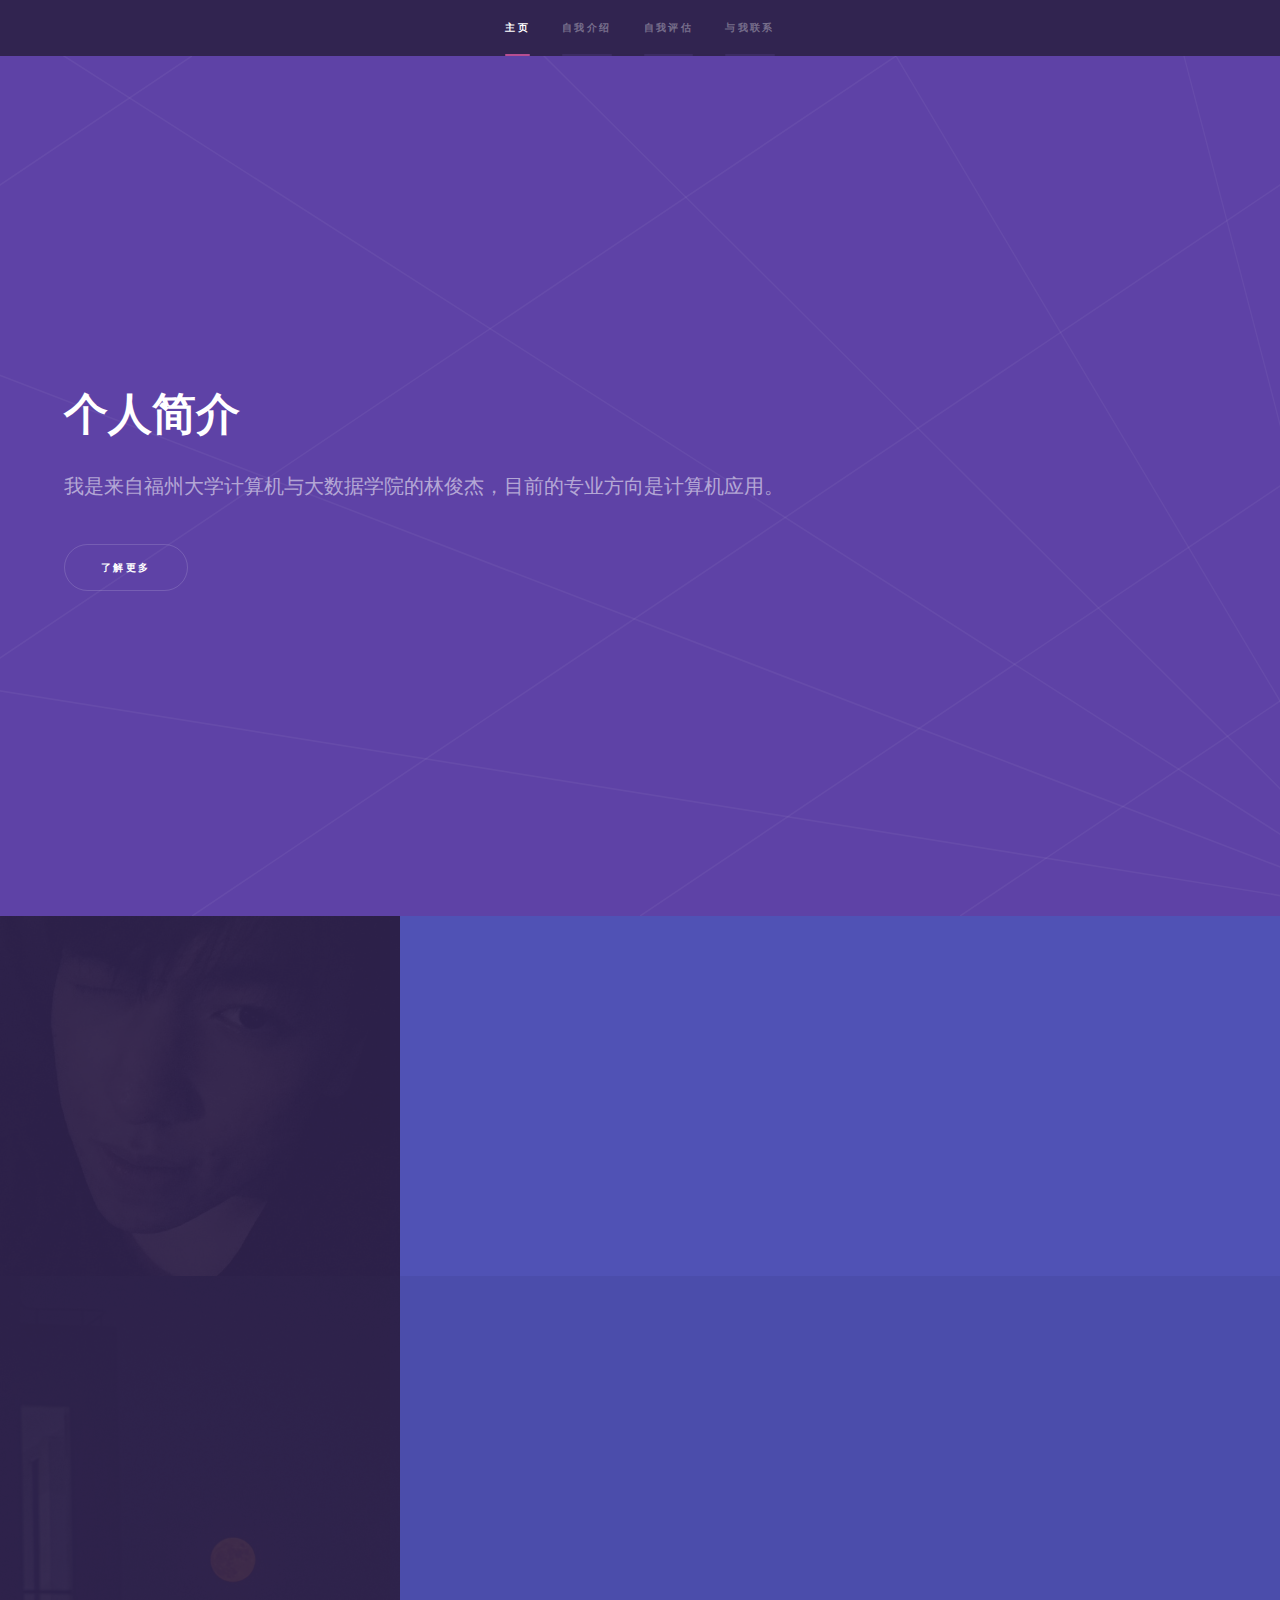
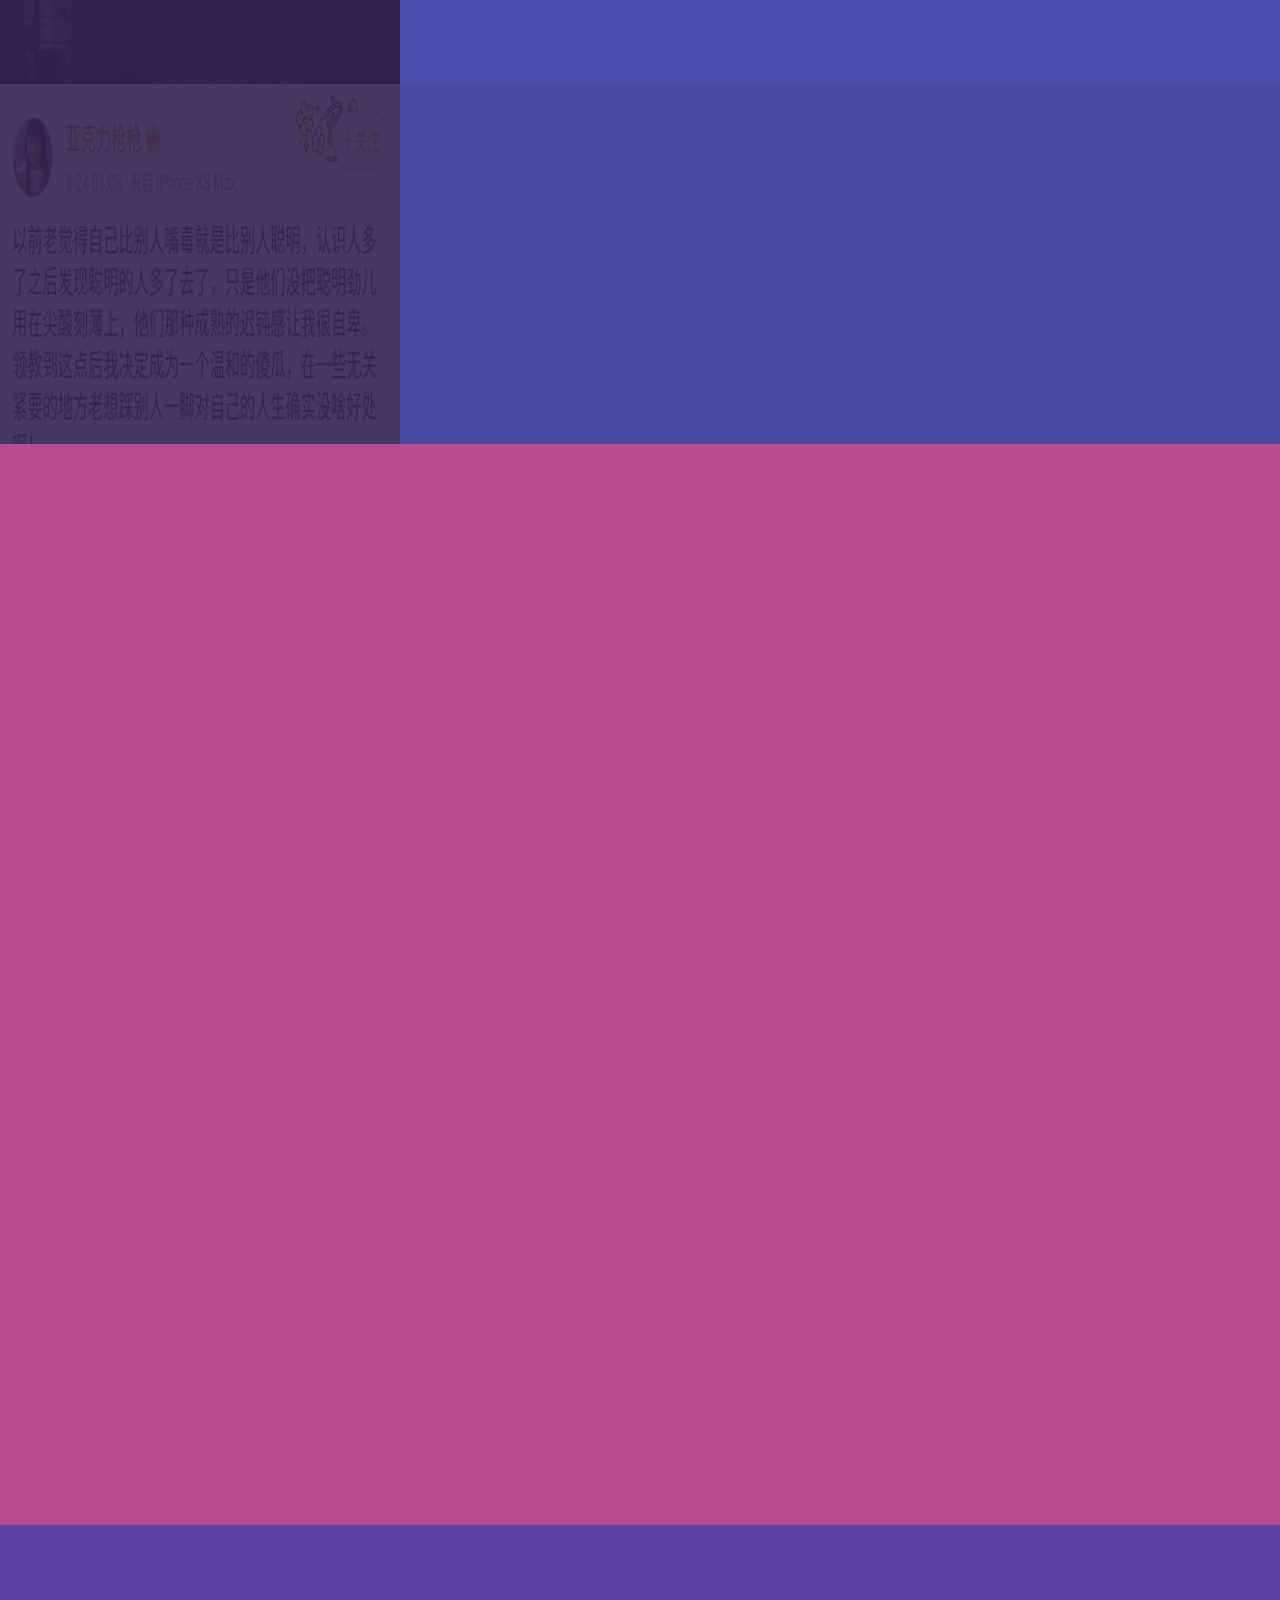
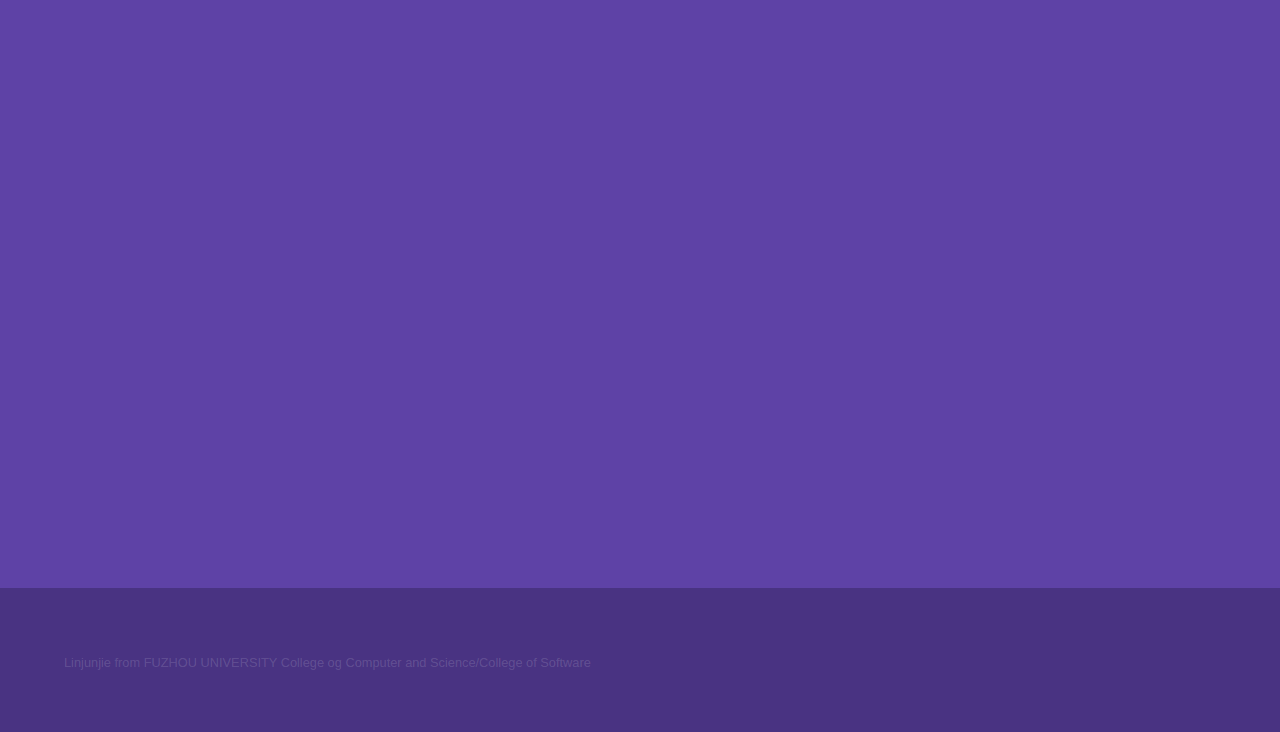
<file: index.html>
<!DOCTYPE HTML>
<!--
	Hyperspace by HTML5 UP
	html5up.net | @ajlkn
	Free for personal and commercial use under the CCA 3.0 license (html5up.net/license)
-->
<html>
	<head>
		<title>欢迎来到林俊杰的个人主页</title>
		<meta charset="utf-8" />
		<meta name="viewport" content="width=device-width, initial-scale=1, user-scalable=no" />
		<link rel="stylesheet" href="assets/css/main.css" />
		<noscript><link rel="stylesheet" href="assets/css/noscript.css" /></noscript>
	</head>
	<body class="is-preload">

		<!-- Sidebar -->
			<section id="sidebar">
				<div class="inner">
					<nav>
						<ul>
							<li><a href="#intro">主页</a></li>
							<li><a href="#one">自我介绍</a></li>
							<li><a href="#two">自我评估</a></li>
							<li><a href="#three">与我联系</a></li>
						</ul>
					</nav>
				</div>
			</section>

		<!-- Wrapper -->
			<div id="wrapper">

				<!-- Intro -->
					<section id="intro" class="wrapper style1 fullscreen fade-up">
						<div class="inner">
							<h1>个人简介</h1>
							<p>我是来自福州大学计算机与大数据学院的林俊杰，目前的专业方向是计算机应用。</p>
							<ul class="actions">
								<li><a href="#one" class="button scrolly">了解更多</a></li>
							</ul>
						</div>
					</section>

				<!-- One -->
					<section id="one" class="wrapper style2 spotlights">
						<section>
							<a href="#" class="image"><img src="images/pic01.jpg" alt="" data-position="center center" /></a>
							<div class="content">
								<div class="inner">
									<h2>初识计算机</h2>
									<p>在高考时其实是录取到了电气学院，不过在听了半个学期电气学院的课程后，深感自己不是这块料，再加上一些机缘巧合的关系，最终转专业到了计算机学院成为了一名码农。想讲一句题外话，计算机专业到目前的课程确实和我想象中不太一样，我一直以为应该是大量的语言、算法和思路的教学与实践，不过到现在为止感觉更多的还是计算机硬件结构和系统原理的分析与拓展。当然二者各有千秋吧！打好基础才能盖高楼嘛。</p>
								</div>
							</div>
						</section>
						<section>
							<a href="#" class="image"><img src="images/pic02.jpg" alt="" data-position="top center" /></a>
							<div class="content">
								<div class="inner">
									<h2>兴趣爱好</h2>
									<p>平日里也没什么特别的兴趣，无非就是听听歌追追剧打打游戏这种平庸的不能再平庸的爱好，也挺喜欢摄影的，对于专业知识的学习，只能说有兴趣，但是天赋不够，往往别人听老师讲一遍就能理解的知识点，我需要在课后再看个两三遍才能理顺。这也导致我几乎没有在课外再进行很多的扩展学习，因为应付课内的知识就已经有点手忙脚乱了（真不是因为游戏打太多）。成绩也不过是堪堪说得过去，能保住至今不挂科的记录也要在此感谢各位教过我的老师（希望明年这个时候张老师也能进入我的感谢名单）。
										虽然平时一直想着要提升自己，多学一点知识多掌握一门技术，不过也大多数都只落在了“想想”上面，往往就是学完helloworld就把网课或书本放在收藏夹积灰了，迫切希望自己能多学一点。</p>
								</div>
							</div>
						</section>
						<section>
							<a href="#" class="image"><img src="images/pic03.jpg" alt="" data-position="25% 25%" /></a>
							<div class="content">
								<div class="inner">
									<h2>优缺点</h2>
									<p>要说我有什么优点的话，可能就是脑袋比较活，手比较勤，然后平时和别人的交往过程中也比较讨人喜欢（可能吧），而最近一直想改掉的缺点就是有时候说话不经脑子，容易说出伤害别人的话，附上最近看到的很喜欢的一句话，共勉。</p>
								</div>
							</div>
						</section>
					</section>

				<!-- Two -->
					<section id="two" class="wrapper style3 fade-up">
						<div class="inner">
							<h2>进一步了解</h2>
							<p>在这一环节，我想重点描述一下自己的专业能力、实习经历以及未来的方向</p>
							<div class="features">
								<section>
									<span class="icon solid major fa-code"></span>
									<h3>专业技能</h3>
									<p>目前能够称得上初步掌握的技能有：汇编、C语言、C++、html、CSS、一点点JS。至于一些理论知识，像计组、计网、数电也有一个初步的掌握，当然这些对于成为一名专业的程序员还远远不够，后续还需要继续努力。</p>
								</section>
								<section>
									<span class="icon solid major fa-lock"></span>
									<h3>兴趣方向</h3>
									<p>目前来说，对软件开发、后端算法设计比较感兴趣一些。</p>
								</section>
								<section>
									<span class="icon solid major fa-cog"></span>
									<h3>不足之处</h3>
									<p>需要改善的点还有很多，比如在大型团队工作里的协同能力、面对高难度算法的代码能力、事先规划问题、解决问题的能力。</p>
								</section>
								<section>
									<span class="icon solid major fa-desktop"></span>
									<h3>实践经历</h3>
									<p>暑假参与了扬帆计划的实习，学习了JS、HTML、CSS等技术。有一个实习作品，点击本模块下方的按钮查看哦~</p>
								</section>
								<section>
									<span class="icon solid major fa-link"></span>
									<h3>未来方向</h3>
									<p>目前还没有最终确定未来的人生方向，但是现在可能偏向更偏向考公一点（实在是卷不动了），不过对现在来说一切都还是未知数，最重要的还是脚踏实地把每门课学好，尽量在课外多掌握一些技能，大三下开始备战考公or考研，争取将来有口饭吃（笑）。</p>
								</section>
								<section>
									<span class="icon major fa-gem"></span>
									<h3>结语</h3>
									<p>看到张老师在课堂上和群里分享的历届学长学姐的经验之谈和回忆，希望自己也能在这门课上有所收获并且拥有一段美好的记忆。</p>
								</section>
							</div>
							<ul class="actions">
								<li><a href="generic.html" class="button">看视频！</a></li>
							</ul>
						</div>
					</section>

				<!-- Three -->
					<section id="three" class="wrapper style1 fade-up">
						<div class="inner">
							<h2>联系方式</h2>
							<p>如果大家看了我的主页，有任何问题想和我探讨亦或是单纯想多认识一个朋友，都欢迎通过右边的信息来联系我！（左边的暂时只做了个框架，目前还没有实际功能）</p>
							<div class="split style1">
								<section>
									<form method="post" action="#">
										<div class="fields">
											<div class="field half">
												<label for="name">姓名</label>
												<input type="text" name="name" id="name" />
											</div>
											<div class="field half">
												<label for="email">邮箱</label>
												<input type="text" name="email" id="email" />
											</div>
											<div class="field">
												<label for="message">内容</label>
												<textarea name="message" id="message" rows="5"></textarea>
											</div>
										</div>
										<ul class="actions">
											<li><a href="" class="button submit">发送信息</a></li>
										</ul>
									</form>
								</section>
								<section>
									<ul class="contact">
										<li>
											<h3>地址</h3>
											<span><a href="https://www.fzu.edu.cn/">福州大学</a><br />
											福建省福州市闽侯县<br />
											中国</span>
										</li>
										<li>
											<h3>邮箱</h3>
											<span>2586916930@qq.com</span>
										</li>
										<li>
											<h3>QQ</h3>
											<span>2586916930</span>
										</li>
										<li>
											<h3>Social</h3>
											<ul class="icons">
												<li><a href="#" class="icon brands fa-twitter"><span class="label">Twitter</span></a></li>
												<li><a href="#" class="icon brands fa-facebook-f"><span class="label">Facebook</span></a></li>
												<li><a href="#" class="icon brands fa-github"><span class="label">GitHub</span></a></li>
												<li><a href="#" class="icon brands fa-instagram"><span class="label">Instagram</span></a></li>
												<li><a href="#" class="icon brands fa-linkedin-in"><span class="label">LinkedIn</span></a></li>
											</ul>
										</li>
									</ul>
								</section>
							</div>
						</div>
					</section>

			</div>

		<!-- Footer -->
			<footer id="footer" class="wrapper style1-alt">
				<div class="inner">
					<ul class="menu">
						<li>Linjunjie from FUZHOU UNIVERSITY College og Computer and Science/College of Software</li>
					</ul>
				</div>
			</footer>

		<!-- Scripts -->
			<script src="assets/js/jquery.min.js"></script>
			<script src="assets/js/jquery.scrollex.min.js"></script>
			<script src="assets/js/jquery.scrolly.min.js"></script>
			<script src="assets/js/browser.min.js"></script>
			<script src="assets/js/breakpoints.min.js"></script>
			<script src="assets/js/util.js"></script>
			<script src="assets/js/main.js"></script>

	</body>
</html>
</file>
<file: assets/css/noscript.css>
/*
	Hyperspace by HTML5 UP
	html5up.net | @ajlkn
	Free for personal and commercial use under the CCA 3.0 license (html5up.net/license)
*/

/* Spotlights */

	.spotlights > section > .image:before {
		opacity: 0 !important;
	}

	.spotlights > section > .content > .inner {
		-moz-transform: none !important;
		-webkit-transform: none !important;
		-ms-transform: none !important;
		transform: none !important;
		opacity: 1 !important;
	}

/* Wrapper */

	.wrapper > .inner {
		opacity: 1 !important;
		-moz-transform: none !important;
		-webkit-transform: none !important;
		-ms-transform: none !important;
		transform: none !important;
	}

/* Sidebar */

	#sidebar > .inner {
		opacity: 1 !important;
	}

	#sidebar nav > ul > li {
		-moz-transform: none !important;
		-webkit-transform: none !important;
		-ms-transform: none !important;
		transform: none !important;
		opacity: 1 !important;
	}
</file>
<file: assets/css/main.css>
@import url(fontawesome-all.min.css);

/*
	Hyperspace by HTML5 UP
	html5up.net | @ajlkn
	Free for personal and commercial use under the CCA 3.0 license (html5up.net/license)
*/

html, body, div, span, applet, object,
iframe, h1, h2, h3, h4, h5, h6, p, blockquote,
pre, a, abbr, acronym, address, big, cite,
code, del, dfn, em, img, ins, kbd, q, s, samp,
small, strike, strong, sub, sup, tt, var, b,
u, i, center, dl, dt, dd, ol, ul, li, fieldset,
form, label, legend, table, caption, tbody,
tfoot, thead, tr, th, td, article, aside,
canvas, details, embed, figure, figcaption,
footer, header, hgroup, menu, nav, output, ruby,
section, summary, time, mark, audio, video {
	margin: 0;
	padding: 0;
	border: 0;
	font-size: 100%;
	font: inherit;
	vertical-align: baseline;}

article, aside, details, figcaption, figure,
footer, header, hgroup, menu, nav, section {
	display: block;}

body {
	line-height: 1;
}

ol, ul {
	list-style: none;
}

blockquote, q {
	quotes: none;
}

	blockquote:before, blockquote:after, q:before, q:after {
		content: '';
		content: none;
	}

table {
	border-collapse: collapse;
	border-spacing: 0;
}

body {
	-webkit-text-size-adjust: none;
}

mark {
	background-color: transparent;
	color: inherit;
}

input::-moz-focus-inner {
	border: 0;
	padding: 0;
}

input, select, textarea {
	-moz-appearance: none;
	-webkit-appearance: none;
	-ms-appearance: none;
	appearance: none;
}

/* Basic */

	@-ms-viewport {
		width: device-width;
	}

	body {
		-ms-overflow-style: scrollbar;
	}

	@media screen and (max-width: 480px) {

		html, body {
			min-width: 320px;
		}

	}

	html {
		box-sizing: border-box;
	}

	*, *:before, *:after {
		box-sizing: inherit;
	}

	body {
		background: #312450;
	}

		body.is-preload *, body.is-preload *:before, body.is-preload *:after {
			-moz-animation: none !important;
			-webkit-animation: none !important;
			-ms-animation: none !important;
			animation: none !important;
			-moz-transition: none !important;
			-webkit-transition: none !important;
			-ms-transition: none !important;
			transition: none !important;
		}

/* Type */

	body, input, select, textarea {
		color: rgba(255, 255, 255, 0.55);
		font-family: Arial, Helvetica, sans-serif;
		font-size: 16.5pt;
		font-weight: normal;
		line-height: 1.75;
	}

		@media screen and (max-width: 1680px) {

			body, input, select, textarea {
				font-size: 13pt;
			}

		}

		@media screen and (max-width: 1280px) {

			body, input, select, textarea {
				font-size: 12pt;
			}

		}

		@media screen and (max-width: 360px) {

			body, input, select, textarea {
				font-size: 11pt;
			}

		}

	a {
		-moz-transition: color 0.2s ease, border-bottom-color 0.2s ease;
		-webkit-transition: color 0.2s ease, border-bottom-color 0.2s ease;
		-ms-transition: color 0.2s ease, border-bottom-color 0.2s ease;
		transition: color 0.2s ease, border-bottom-color 0.2s ease;
		border-bottom: dotted 1px rgba(255, 255, 255, 0.35);
		color: inherit;
		text-decoration: none;
	}

		a:hover {
			border-bottom-color: transparent;
			color: #ffffff;
		}

	strong, b {
		color: #ffffff;
		font-weight: bold;
	}

	em, i {
		font-style: italic;
	}

	p {
		margin: 0 0 2em 0;
	}

	h1, h2, h3, h4, h5, h6 {
		color: #ffffff;
		font-weight: bold;
		line-height: 1.5;
		margin: 0 0 0.5em 0;
	}

		h1 a, h2 a, h3 a, h4 a, h5 a, h6 a {
			color: inherit;
			text-decoration: none;
		}

	h1 {
		font-size: 2.75em;
	}

		h1.major {
			margin: 0 0 1.3em 0;
			position: relative;
			padding-bottom: 0.35em;
		}

			h1.major:after {
				background-image: -moz-linear-gradient(to right, #5e42a6, #b74e91);
				background-image: -webkit-linear-gradient(to right, #5e42a6, #b74e91);
				background-image: -ms-linear-gradient(to right, #5e42a6, #b74e91);
				background-image: linear-gradient(to right, #5e42a6, #b74e91);
				-moz-transition: max-width 0.2s ease;
				-webkit-transition: max-width 0.2s ease;
				-ms-transition: max-width 0.2s ease;
				transition: max-width 0.2s ease;
				border-radius: 0.2em;
				bottom: 0;
				content: '';
				height: 0.05em;
				position: absolute;
				right: 0;
				width: 100%;
			}

	h2 {
		font-size: 1.75em;
	}

	h3 {
		font-size: 1.1em;
	}

	h4 {
		font-size: 1em;
	}

	h5 {
		font-size: 0.8em;
	}

	h6 {
		font-size: 0.6em;
	}

	@media screen and (max-width: 736px) {

		h1 {
			font-size: 2em;
		}

		h2 {
			font-size: 1.25em;
		}

		h3 {
			font-size: 1em;
		}

		h4 {
			font-size: 0.8em;
		}

		h5 {
			font-size: 0.6em;
		}

		h6 {
			font-size: 0.6em;
		}

	}

	sub {
		font-size: 0.8em;
		position: relative;
		top: 0.5em;
	}

	sup {
		font-size: 0.8em;
		position: relative;
		top: -0.5em;
	}

	blockquote {
		border-left: solid 4px rgba(255, 255, 255, 0.15);
		font-style: italic;
		margin: 0 0 2em 0;
		padding: 0.5em 0 0.5em 2em;
	}

	code {
		background: rgba(255, 255, 255, 0.05);
		border-radius: 0.25em;
		border: solid 1px rgba(255, 255, 255, 0.15);
		font-family: "Courier New", monospace;
		font-size: 0.9em;
		margin: 0 0.25em;
		padding: 0.25em 0.65em;
	}

	pre {
		-webkit-overflow-scrolling: touch;
		font-family: "Courier New", monospace;
		font-size: 0.9em;
		margin: 0 0 2em 0;
	}

		pre code {
			display: block;
			line-height: 1.75em;
			padding: 1em 1.5em;
			overflow-x: auto;
		}

	hr {
		border: 0;
		border-bottom: solid 1px rgba(255, 255, 255, 0.15);
		margin: 2em 0;
	}

		hr.major {
			margin: 3em 0;
		}

	.align-left {
		text-align: left;
	}

	.align-center {
		text-align: center;
	}

	.align-right {
		text-align: right;
	}

/* Row */

	.row {
		display: flex;
		flex-wrap: wrap;
		box-sizing: border-box;
		align-items: stretch;
	}

		.row > * {
			box-sizing: border-box;
		}

		.row.gtr-uniform > * > :last-child {
			margin-bottom: 0;
		}

		.row.aln-left {
			justify-content: flex-start;
		}

		.row.aln-center {
			justify-content: center;
		}

		.row.aln-right {
			justify-content: flex-end;
		}

		.row.aln-top {
			align-items: flex-start;
		}

		.row.aln-middle {
			align-items: center;
		}

		.row.aln-bottom {
			align-items: flex-end;
		}

		.row > .imp {
			order: -1;
		}

		.row > .col-1 {
			width: 8.33333%;
		}

		.row > .off-1 {
			margin-left: 8.33333%;
		}

		.row > .col-2 {
			width: 16.66667%;
		}

		.row > .off-2 {
			margin-left: 16.66667%;
		}

		.row > .col-3 {
			width: 25%;
		}

		.row > .off-3 {
			margin-left: 25%;
		}

		.row > .col-4 {
			width: 33.33333%;
		}

		.row > .off-4 {
			margin-left: 33.33333%;
		}

		.row > .col-5 {
			width: 41.66667%;
		}

		.row > .off-5 {
			margin-left: 41.66667%;
		}

		.row > .col-6 {
			width: 50%;
		}

		.row > .off-6 {
			margin-left: 50%;
		}

		.row > .col-7 {
			width: 58.33333%;
		}

		.row > .off-7 {
			margin-left: 58.33333%;
		}

		.row > .col-8 {
			width: 66.66667%;
		}

		.row > .off-8 {
			margin-left: 66.66667%;
		}

		.row > .col-9 {
			width: 75%;
		}

		.row > .off-9 {
			margin-left: 75%;
		}

		.row > .col-10 {
			width: 83.33333%;
		}

		.row > .off-10 {
			margin-left: 83.33333%;
		}

		.row > .col-11 {
			width: 91.66667%;
		}

		.row > .off-11 {
			margin-left: 91.66667%;
		}

		.row > .col-12 {
			width: 100%;
		}

		.row > .off-12 {
			margin-left: 100%;
		}

		.row.gtr-0 {
			margin-top: 0;
			margin-left: 0em;
		}

			.row.gtr-0 > * {
				padding: 0 0 0 0em;
			}

			.row.gtr-0.gtr-uniform {
				margin-top: 0em;
			}

				.row.gtr-0.gtr-uniform > * {
					padding-top: 0em;
				}

		.row.gtr-25 {
			margin-top: 0;
			margin-left: -0.375em;
		}

			.row.gtr-25 > * {
				padding: 0 0 0 0.375em;
			}

			.row.gtr-25.gtr-uniform {
				margin-top: -0.375em;
			}

				.row.gtr-25.gtr-uniform > * {
					padding-top: 0.375em;
				}

		.row.gtr-50 {
			margin-top: 0;
			margin-left: -0.75em;
		}

			.row.gtr-50 > * {
				padding: 0 0 0 0.75em;
			}

			.row.gtr-50.gtr-uniform {
				margin-top: -0.75em;
			}

				.row.gtr-50.gtr-uniform > * {
					padding-top: 0.75em;
				}

		.row {
			margin-top: 0;
			margin-left: -1.5em;
		}

			.row > * {
				padding: 0 0 0 1.5em;
			}

			.row.gtr-uniform {
				margin-top: -1.5em;
			}

				.row.gtr-uniform > * {
					padding-top: 1.5em;
				}

		.row.gtr-150 {
			margin-top: 0;
			margin-left: -2.25em;
		}

			.row.gtr-150 > * {
				padding: 0 0 0 2.25em;
			}

			.row.gtr-150.gtr-uniform {
				margin-top: -2.25em;
			}

				.row.gtr-150.gtr-uniform > * {
					padding-top: 2.25em;
				}

		.row.gtr-200 {
			margin-top: 0;
			margin-left: -3em;
		}

			.row.gtr-200 > * {
				padding: 0 0 0 3em;
			}

			.row.gtr-200.gtr-uniform {
				margin-top: -3em;
			}

				.row.gtr-200.gtr-uniform > * {
					padding-top: 3em;
				}

		@media screen and (max-width: 1680px) {

			.row {
				display: flex;
				flex-wrap: wrap;
				box-sizing: border-box;
				align-items: stretch;
			}

				.row > * {
					box-sizing: border-box;
				}

				.row.gtr-uniform > * > :last-child {
					margin-bottom: 0;
				}

				.row.aln-left {
					justify-content: flex-start;
				}

				.row.aln-center {
					justify-content: center;
				}

				.row.aln-right {
					justify-content: flex-end;
				}

				.row.aln-top {
					align-items: flex-start;
				}

				.row.aln-middle {
					align-items: center;
				}

				.row.aln-bottom {
					align-items: flex-end;
				}

				.row > .imp-xlarge {
					order: -1;
				}

				.row > .col-1-xlarge {
					width: 8.33333%;
				}

				.row > .off-1-xlarge {
					margin-left: 8.33333%;
				}

				.row > .col-2-xlarge {
					width: 16.66667%;
				}

				.row > .off-2-xlarge {
					margin-left: 16.66667%;
				}

				.row > .col-3-xlarge {
					width: 25%;
				}

				.row > .off-3-xlarge {
					margin-left: 25%;
				}

				.row > .col-4-xlarge {
					width: 33.33333%;
				}

				.row > .off-4-xlarge {
					margin-left: 33.33333%;
				}

				.row > .col-5-xlarge {
					width: 41.66667%;
				}

				.row > .off-5-xlarge {
					margin-left: 41.66667%;
				}

				.row > .col-6-xlarge {
					width: 50%;
				}

				.row > .off-6-xlarge {
					margin-left: 50%;
				}

				.row > .col-7-xlarge {
					width: 58.33333%;
				}

				.row > .off-7-xlarge {
					margin-left: 58.33333%;
				}

				.row > .col-8-xlarge {
					width: 66.66667%;
				}

				.row > .off-8-xlarge {
					margin-left: 66.66667%;
				}

				.row > .col-9-xlarge {
					width: 75%;
				}

				.row > .off-9-xlarge {
					margin-left: 75%;
				}

				.row > .col-10-xlarge {
					width: 83.33333%;
				}

				.row > .off-10-xlarge {
					margin-left: 83.33333%;
				}

				.row > .col-11-xlarge {
					width: 91.66667%;
				}

				.row > .off-11-xlarge {
					margin-left: 91.66667%;
				}

				.row > .col-12-xlarge {
					width: 100%;
				}

				.row > .off-12-xlarge {
					margin-left: 100%;
				}

				.row.gtr-0 {
					margin-top: 0;
					margin-left: 0em;
				}

					.row.gtr-0 > * {
						padding: 0 0 0 0em;
					}

					.row.gtr-0.gtr-uniform {
						margin-top: 0em;
					}

						.row.gtr-0.gtr-uniform > * {
							padding-top: 0em;
						}

				.row.gtr-25 {
					margin-top: 0;
					margin-left: -0.375em;
				}

					.row.gtr-25 > * {
						padding: 0 0 0 0.375em;
					}

					.row.gtr-25.gtr-uniform {
						margin-top: -0.375em;
					}

						.row.gtr-25.gtr-uniform > * {
							padding-top: 0.375em;
						}

				.row.gtr-50 {
					margin-top: 0;
					margin-left: -0.75em;
				}

					.row.gtr-50 > * {
						padding: 0 0 0 0.75em;
					}

					.row.gtr-50.gtr-uniform {
						margin-top: -0.75em;
					}

						.row.gtr-50.gtr-uniform > * {
							padding-top: 0.75em;
						}

				.row {
					margin-top: 0;
					margin-left: -1.5em;
				}

					.row > * {
						padding: 0 0 0 1.5em;
					}

					.row.gtr-uniform {
						margin-top: -1.5em;
					}

						.row.gtr-uniform > * {
							padding-top: 1.5em;
						}

				.row.gtr-150 {
					margin-top: 0;
					margin-left: -2.25em;
				}

					.row.gtr-150 > * {
						padding: 0 0 0 2.25em;
					}

					.row.gtr-150.gtr-uniform {
						margin-top: -2.25em;
					}

						.row.gtr-150.gtr-uniform > * {
							padding-top: 2.25em;
						}

				.row.gtr-200 {
					margin-top: 0;
					margin-left: -3em;
				}

					.row.gtr-200 > * {
						padding: 0 0 0 3em;
					}

					.row.gtr-200.gtr-uniform {
						margin-top: -3em;
					}

						.row.gtr-200.gtr-uniform > * {
							padding-top: 3em;
						}

		}

		@media screen and (max-width: 1280px) {

			.row {
				display: flex;
				flex-wrap: wrap;
				box-sizing: border-box;
				align-items: stretch;
			}

				.row > * {
					box-sizing: border-box;
				}

				.row.gtr-uniform > * > :last-child {
					margin-bottom: 0;
				}

				.row.aln-left {
					justify-content: flex-start;
				}

				.row.aln-center {
					justify-content: center;
				}

				.row.aln-right {
					justify-content: flex-end;
				}

				.row.aln-top {
					align-items: flex-start;
				}

				.row.aln-middle {
					align-items: center;
				}

				.row.aln-bottom {
					align-items: flex-end;
				}

				.row > .imp-large {
					order: -1;
				}

				.row > .col-1-large {
					width: 8.33333%;
				}

				.row > .off-1-large {
					margin-left: 8.33333%;
				}

				.row > .col-2-large {
					width: 16.66667%;
				}

				.row > .off-2-large {
					margin-left: 16.66667%;
				}

				.row > .col-3-large {
					width: 25%;
				}

				.row > .off-3-large {
					margin-left: 25%;
				}

				.row > .col-4-large {
					width: 33.33333%;
				}

				.row > .off-4-large {
					margin-left: 33.33333%;
				}

				.row > .col-5-large {
					width: 41.66667%;
				}

				.row > .off-5-large {
					margin-left: 41.66667%;
				}

				.row > .col-6-large {
					width: 50%;
				}

				.row > .off-6-large {
					margin-left: 50%;
				}

				.row > .col-7-large {
					width: 58.33333%;
				}

				.row > .off-7-large {
					margin-left: 58.33333%;
				}

				.row > .col-8-large {
					width: 66.66667%;
				}

				.row > .off-8-large {
					margin-left: 66.66667%;
				}

				.row > .col-9-large {
					width: 75%;
				}

				.row > .off-9-large {
					margin-left: 75%;
				}

				.row > .col-10-large {
					width: 83.33333%;
				}

				.row > .off-10-large {
					margin-left: 83.33333%;
				}

				.row > .col-11-large {
					width: 91.66667%;
				}

				.row > .off-11-large {
					margin-left: 91.66667%;
				}

				.row > .col-12-large {
					width: 100%;
				}

				.row > .off-12-large {
					margin-left: 100%;
				}

				.row.gtr-0 {
					margin-top: 0;
					margin-left: 0em;
				}

					.row.gtr-0 > * {
						padding: 0 0 0 0em;
					}

					.row.gtr-0.gtr-uniform {
						margin-top: 0em;
					}

						.row.gtr-0.gtr-uniform > * {
							padding-top: 0em;
						}

				.row.gtr-25 {
					margin-top: 0;
					margin-left: -0.375em;
				}

					.row.gtr-25 > * {
						padding: 0 0 0 0.375em;
					}

					.row.gtr-25.gtr-uniform {
						margin-top: -0.375em;
					}

						.row.gtr-25.gtr-uniform > * {
							padding-top: 0.375em;
						}

				.row.gtr-50 {
					margin-top: 0;
					margin-left: -0.75em;
				}

					.row.gtr-50 > * {
						padding: 0 0 0 0.75em;
					}

					.row.gtr-50.gtr-uniform {
						margin-top: -0.75em;
					}

						.row.gtr-50.gtr-uniform > * {
							padding-top: 0.75em;
						}

				.row {
					margin-top: 0;
					margin-left: -1.5em;
				}

					.row > * {
						padding: 0 0 0 1.5em;
					}

					.row.gtr-uniform {
						margin-top: -1.5em;
					}

						.row.gtr-uniform > * {
							padding-top: 1.5em;
						}

				.row.gtr-150 {
					margin-top: 0;
					margin-left: -2.25em;
				}

					.row.gtr-150 > * {
						padding: 0 0 0 2.25em;
					}

					.row.gtr-150.gtr-uniform {
						margin-top: -2.25em;
					}

						.row.gtr-150.gtr-uniform > * {
							padding-top: 2.25em;
						}

				.row.gtr-200 {
					margin-top: 0;
					margin-left: -3em;
				}

					.row.gtr-200 > * {
						padding: 0 0 0 3em;
					}

					.row.gtr-200.gtr-uniform {
						margin-top: -3em;
					}

						.row.gtr-200.gtr-uniform > * {
							padding-top: 3em;
						}

		}

		@media screen and (max-width: 980px) {

			.row {
				display: flex;
				flex-wrap: wrap;
				box-sizing: border-box;
				align-items: stretch;
			}

				.row > * {
					box-sizing: border-box;
				}

				.row.gtr-uniform > * > :last-child {
					margin-bottom: 0;
				}

				.row.aln-left {
					justify-content: flex-start;
				}

				.row.aln-center {
					justify-content: center;
				}

				.row.aln-right {
					justify-content: flex-end;
				}

				.row.aln-top {
					align-items: flex-start;
				}

				.row.aln-middle {
					align-items: center;
				}

				.row.aln-bottom {
					align-items: flex-end;
				}

				.row > .imp-medium {
					order: -1;
				}

				.row > .col-1-medium {
					width: 8.33333%;
				}

				.row > .off-1-medium {
					margin-left: 8.33333%;
				}

				.row > .col-2-medium {
					width: 16.66667%;
				}

				.row > .off-2-medium {
					margin-left: 16.66667%;
				}

				.row > .col-3-medium {
					width: 25%;
				}

				.row > .off-3-medium {
					margin-left: 25%;
				}

				.row > .col-4-medium {
					width: 33.33333%;
				}

				.row > .off-4-medium {
					margin-left: 33.33333%;
				}

				.row > .col-5-medium {
					width: 41.66667%;
				}

				.row > .off-5-medium {
					margin-left: 41.66667%;
				}

				.row > .col-6-medium {
					width: 50%;
				}

				.row > .off-6-medium {
					margin-left: 50%;
				}

				.row > .col-7-medium {
					width: 58.33333%;
				}

				.row > .off-7-medium {
					margin-left: 58.33333%;
				}

				.row > .col-8-medium {
					width: 66.66667%;
				}

				.row > .off-8-medium {
					margin-left: 66.66667%;
				}

				.row > .col-9-medium {
					width: 75%;
				}

				.row > .off-9-medium {
					margin-left: 75%;
				}

				.row > .col-10-medium {
					width: 83.33333%;
				}

				.row > .off-10-medium {
					margin-left: 83.33333%;
				}

				.row > .col-11-medium {
					width: 91.66667%;
				}

				.row > .off-11-medium {
					margin-left: 91.66667%;
				}

				.row > .col-12-medium {
					width: 100%;
				}

				.row > .off-12-medium {
					margin-left: 100%;
				}

				.row.gtr-0 {
					margin-top: 0;
					margin-left: 0em;
				}

					.row.gtr-0 > * {
						padding: 0 0 0 0em;
					}

					.row.gtr-0.gtr-uniform {
						margin-top: 0em;
					}

						.row.gtr-0.gtr-uniform > * {
							padding-top: 0em;
						}

				.row.gtr-25 {
					margin-top: 0;
					margin-left: -0.375em;
				}

					.row.gtr-25 > * {
						padding: 0 0 0 0.375em;
					}

					.row.gtr-25.gtr-uniform {
						margin-top: -0.375em;
					}

						.row.gtr-25.gtr-uniform > * {
							padding-top: 0.375em;
						}

				.row.gtr-50 {
					margin-top: 0;
					margin-left: -0.75em;
				}

					.row.gtr-50 > * {
						padding: 0 0 0 0.75em;
					}

					.row.gtr-50.gtr-uniform {
						margin-top: -0.75em;
					}

						.row.gtr-50.gtr-uniform > * {
							padding-top: 0.75em;
						}

				.row {
					margin-top: 0;
					margin-left: -1.5em;
				}

					.row > * {
						padding: 0 0 0 1.5em;
					}

					.row.gtr-uniform {
						margin-top: -1.5em;
					}

						.row.gtr-uniform > * {
							padding-top: 1.5em;
						}

				.row.gtr-150 {
					margin-top: 0;
					margin-left: -2.25em;
				}

					.row.gtr-150 > * {
						padding: 0 0 0 2.25em;
					}

					.row.gtr-150.gtr-uniform {
						margin-top: -2.25em;
					}

						.row.gtr-150.gtr-uniform > * {
							padding-top: 2.25em;
						}

				.row.gtr-200 {
					margin-top: 0;
					margin-left: -3em;
				}

					.row.gtr-200 > * {
						padding: 0 0 0 3em;
					}

					.row.gtr-200.gtr-uniform {
						margin-top: -3em;
					}

						.row.gtr-200.gtr-uniform > * {
							padding-top: 3em;
						}

		}

		@media screen and (max-width: 736px) {

			.row {
				display: flex;
				flex-wrap: wrap;
				box-sizing: border-box;
				align-items: stretch;
			}

				.row > * {
					box-sizing: border-box;
				}

				.row.gtr-uniform > * > :last-child {
					margin-bottom: 0;
				}

				.row.aln-left {
					justify-content: flex-start;
				}

				.row.aln-center {
					justify-content: center;
				}

				.row.aln-right {
					justify-content: flex-end;
				}

				.row.aln-top {
					align-items: flex-start;
				}

				.row.aln-middle {
					align-items: center;
				}

				.row.aln-bottom {
					align-items: flex-end;
				}

				.row > .imp-small {
					order: -1;
				}

				.row > .col-1-small {
					width: 8.33333%;
				}

				.row > .off-1-small {
					margin-left: 8.33333%;
				}

				.row > .col-2-small {
					width: 16.66667%;
				}

				.row > .off-2-small {
					margin-left: 16.66667%;
				}

				.row > .col-3-small {
					width: 25%;
				}

				.row > .off-3-small {
					margin-left: 25%;
				}

				.row > .col-4-small {
					width: 33.33333%;
				}

				.row > .off-4-small {
					margin-left: 33.33333%;
				}

				.row > .col-5-small {
					width: 41.66667%;
				}

				.row > .off-5-small {
					margin-left: 41.66667%;
				}

				.row > .col-6-small {
					width: 50%;
				}

				.row > .off-6-small {
					margin-left: 50%;
				}

				.row > .col-7-small {
					width: 58.33333%;
				}

				.row > .off-7-small {
					margin-left: 58.33333%;
				}

				.row > .col-8-small {
					width: 66.66667%;
				}

				.row > .off-8-small {
					margin-left: 66.66667%;
				}

				.row > .col-9-small {
					width: 75%;
				}

				.row > .off-9-small {
					margin-left: 75%;
				}

				.row > .col-10-small {
					width: 83.33333%;
				}

				.row > .off-10-small {
					margin-left: 83.33333%;
				}

				.row > .col-11-small {
					width: 91.66667%;
				}

				.row > .off-11-small {
					margin-left: 91.66667%;
				}

				.row > .col-12-small {
					width: 100%;
				}

				.row > .off-12-small {
					margin-left: 100%;
				}

				.row.gtr-0 {
					margin-top: 0;
					margin-left: 0em;
				}

					.row.gtr-0 > * {
						padding: 0 0 0 0em;
					}

					.row.gtr-0.gtr-uniform {
						margin-top: 0em;
					}

						.row.gtr-0.gtr-uniform > * {
							padding-top: 0em;
						}

				.row.gtr-25 {
					margin-top: 0;
					margin-left: -0.375em;
				}

					.row.gtr-25 > * {
						padding: 0 0 0 0.375em;
					}

					.row.gtr-25.gtr-uniform {
						margin-top: -0.375em;
					}

						.row.gtr-25.gtr-uniform > * {
							padding-top: 0.375em;
						}

				.row.gtr-50 {
					margin-top: 0;
					margin-left: -0.75em;
				}

					.row.gtr-50 > * {
						padding: 0 0 0 0.75em;
					}

					.row.gtr-50.gtr-uniform {
						margin-top: -0.75em;
					}

						.row.gtr-50.gtr-uniform > * {
							padding-top: 0.75em;
						}

				.row {
					margin-top: 0;
					margin-left: -1.5em;
				}

					.row > * {
						padding: 0 0 0 1.5em;
					}

					.row.gtr-uniform {
						margin-top: -1.5em;
					}

						.row.gtr-uniform > * {
							padding-top: 1.5em;
						}

				.row.gtr-150 {
					margin-top: 0;
					margin-left: -2.25em;
				}

					.row.gtr-150 > * {
						padding: 0 0 0 2.25em;
					}

					.row.gtr-150.gtr-uniform {
						margin-top: -2.25em;
					}

						.row.gtr-150.gtr-uniform > * {
							padding-top: 2.25em;
						}

				.row.gtr-200 {
					margin-top: 0;
					margin-left: -3em;
				}

					.row.gtr-200 > * {
						padding: 0 0 0 3em;
					}

					.row.gtr-200.gtr-uniform {
						margin-top: -3em;
					}

						.row.gtr-200.gtr-uniform > * {
							padding-top: 3em;
						}

		}

		@media screen and (max-width: 480px) {

			.row {
				display: flex;
				flex-wrap: wrap;
				box-sizing: border-box;
				align-items: stretch;
			}

				.row > * {
					box-sizing: border-box;
				}

				.row.gtr-uniform > * > :last-child {
					margin-bottom: 0;
				}

				.row.aln-left {
					justify-content: flex-start;
				}

				.row.aln-center {
					justify-content: center;
				}

				.row.aln-right {
					justify-content: flex-end;
				}

				.row.aln-top {
					align-items: flex-start;
				}

				.row.aln-middle {
					align-items: center;
				}

				.row.aln-bottom {
					align-items: flex-end;
				}

				.row > .imp-xsmall {
					order: -1;
				}

				.row > .col-1-xsmall {
					width: 8.33333%;
				}

				.row > .off-1-xsmall {
					margin-left: 8.33333%;
				}

				.row > .col-2-xsmall {
					width: 16.66667%;
				}

				.row > .off-2-xsmall {
					margin-left: 16.66667%;
				}

				.row > .col-3-xsmall {
					width: 25%;
				}

				.row > .off-3-xsmall {
					margin-left: 25%;
				}

				.row > .col-4-xsmall {
					width: 33.33333%;
				}

				.row > .off-4-xsmall {
					margin-left: 33.33333%;
				}

				.row > .col-5-xsmall {
					width: 41.66667%;
				}

				.row > .off-5-xsmall {
					margin-left: 41.66667%;
				}

				.row > .col-6-xsmall {
					width: 50%;
				}

				.row > .off-6-xsmall {
					margin-left: 50%;
				}

				.row > .col-7-xsmall {
					width: 58.33333%;
				}

				.row > .off-7-xsmall {
					margin-left: 58.33333%;
				}

				.row > .col-8-xsmall {
					width: 66.66667%;
				}

				.row > .off-8-xsmall {
					margin-left: 66.66667%;
				}

				.row > .col-9-xsmall {
					width: 75%;
				}

				.row > .off-9-xsmall {
					margin-left: 75%;
				}

				.row > .col-10-xsmall {
					width: 83.33333%;
				}

				.row > .off-10-xsmall {
					margin-left: 83.33333%;
				}

				.row > .col-11-xsmall {
					width: 91.66667%;
				}

				.row > .off-11-xsmall {
					margin-left: 91.66667%;
				}

				.row > .col-12-xsmall {
					width: 100%;
				}

				.row > .off-12-xsmall {
					margin-left: 100%;
				}

				.row.gtr-0 {
					margin-top: 0;
					margin-left: 0em;
				}

					.row.gtr-0 > * {
						padding: 0 0 0 0em;
					}

					.row.gtr-0.gtr-uniform {
						margin-top: 0em;
					}

						.row.gtr-0.gtr-uniform > * {
							padding-top: 0em;
						}

				.row.gtr-25 {
					margin-top: 0;
					margin-left: -0.375em;
				}

					.row.gtr-25 > * {
						padding: 0 0 0 0.375em;
					}

					.row.gtr-25.gtr-uniform {
						margin-top: -0.375em;
					}

						.row.gtr-25.gtr-uniform > * {
							padding-top: 0.375em;
						}

				.row.gtr-50 {
					margin-top: 0;
					margin-left: -0.75em;
				}

					.row.gtr-50 > * {
						padding: 0 0 0 0.75em;
					}

					.row.gtr-50.gtr-uniform {
						margin-top: -0.75em;
					}

						.row.gtr-50.gtr-uniform > * {
							padding-top: 0.75em;
						}

				.row {
					margin-top: 0;
					margin-left: -1.5em;
				}

					.row > * {
						padding: 0 0 0 1.5em;
					}

					.row.gtr-uniform {
						margin-top: -1.5em;
					}

						.row.gtr-uniform > * {
							padding-top: 1.5em;
						}

				.row.gtr-150 {
					margin-top: 0;
					margin-left: -2.25em;
				}

					.row.gtr-150 > * {
						padding: 0 0 0 2.25em;
					}

					.row.gtr-150.gtr-uniform {
						margin-top: -2.25em;
					}

						.row.gtr-150.gtr-uniform > * {
							padding-top: 2.25em;
						}

				.row.gtr-200 {
					margin-top: 0;
					margin-left: -3em;
				}

					.row.gtr-200 > * {
						padding: 0 0 0 3em;
					}

					.row.gtr-200.gtr-uniform {
						margin-top: -3em;
					}

						.row.gtr-200.gtr-uniform > * {
							padding-top: 3em;
						}

		}

/* Box */

	.box {
		border-radius: 0.25em;
		border: solid 1px rgba(255, 255, 255, 0.15);
		margin-bottom: 2em;
		padding: 1.5em;
	}

		.box > :last-child,
		.box > :last-child > :last-child,
		.box > :last-child > :last-child > :last-child {
			margin-bottom: 0;
		}

		.box.alt {
			border: 0;
			border-radius: 0;
			padding: 0;
		}

/* Button */

	input[type="submit"],
	input[type="reset"],
	input[type="button"],
	button,
	.button {
		-moz-appearance: none;
		-webkit-appearance: none;
		-ms-appearance: none;
		appearance: none;
		-moz-transition: border-color 0.2s ease;
		-webkit-transition: border-color 0.2s ease;
		-ms-transition: border-color 0.2s ease;
		transition: border-color 0.2s ease;
		background-color: transparent;
		border: solid 1px !important;
		border-color: rgba(255, 255, 255, 0.15) !important;
		border-radius: 3em;
		color: #ffffff !important;
		cursor: pointer;
		display: inline-block;
		font-size: 0.6em;
		font-weight: bold;
		height: calc(4.75em + 2px);
		letter-spacing: 0.25em;
		line-height: 4.75em;
		outline: 0;
		padding: 0 3.75em;
		position: relative;
		text-align: center;
		text-decoration: none;
		text-transform: uppercase;
		white-space: nowrap;
	}

		input[type="submit"]:after,
		input[type="reset"]:after,
		input[type="button"]:after,
		button:after,
		.button:after {
			-moz-transform: scale(0.25);
			-webkit-transform: scale(0.25);
			-ms-transform: scale(0.25);
			transform: scale(0.25);
			pointer-events: none;
			-moz-transition: opacity 0.2s ease, -moz-transform 0.2s ease;
			-webkit-transition: opacity 0.2s ease, -webkit-transform 0.2s ease;
			-ms-transition: opacity 0.2s ease, -ms-transform 0.2s ease;
			transition: opacity 0.2s ease, transform 0.2s ease;
			background: #ffffff;
			border-radius: 3em;
			content: '';
			height: 100%;
			left: 0;
			opacity: 0;
			position: absolute;
			top: 0;
			width: 100%;
		}

		input[type="submit"].icon:before,
		input[type="reset"].icon:before,
		input[type="button"].icon:before,
		button.icon:before,
		.button.icon:before {
			margin-right: 0.75em;
		}

		input[type="submit"].fit,
		input[type="reset"].fit,
		input[type="button"].fit,
		button.fit,
		.button.fit {
			width: 100%;
		}

		input[type="submit"].small,
		input[type="reset"].small,
		input[type="button"].small,
		button.small,
		.button.small {
			font-size: 0.4em;
		}

		input[type="submit"].large,
		input[type="reset"].large,
		input[type="button"].large,
		button.large,
		.button.large {
			font-size: 0.8em;
		}

		input[type="submit"].primary,
		input[type="reset"].primary,
		input[type="button"].primary,
		button.primary,
		.button.primary {
			background-color: #ffffff;
			color: #312450 !important;
		}

			input[type="submit"].primary:after,
			input[type="reset"].primary:after,
			input[type="button"].primary:after,
			button.primary:after,
			.button.primary:after {
				display: none;
			}

		input[type="submit"].disabled, input[type="submit"]:disabled,
		input[type="reset"].disabled,
		input[type="reset"]:disabled,
		input[type="button"].disabled,
		input[type="button"]:disabled,
		button.disabled,
		button:disabled,
		.button.disabled,
		.button:disabled {
			cursor: default;
			opacity: 0.5;
			pointer-events: none;
		}

		input[type="submit"]:hover,
		input[type="reset"]:hover,
		input[type="button"]:hover,
		button:hover,
		.button:hover {
			border-color: rgba(255, 255, 255, 0.55) !important;
		}

			input[type="submit"]:hover:after,
			input[type="reset"]:hover:after,
			input[type="button"]:hover:after,
			button:hover:after,
			.button:hover:after {
				opacity: 0.05;
				-moz-transform: scale(1);
				-webkit-transform: scale(1);
				-ms-transform: scale(1);
				transform: scale(1);
			}

			input[type="submit"]:hover:active,
			input[type="reset"]:hover:active,
			input[type="button"]:hover:active,
			button:hover:active,
			.button:hover:active {
				border-color: #ffffff !important;
			}

				input[type="submit"]:hover:active:after,
				input[type="reset"]:hover:active:after,
				input[type="button"]:hover:active:after,
				button:hover:active:after,
				.button:hover:active:after {
					opacity: 0.1;
				}

/* Features */

	.features {
		display: -moz-flex;
		display: -webkit-flex;
		display: -ms-flex;
		display: flex;
		-moz-flex-wrap: wrap;
		-webkit-flex-wrap: wrap;
		-ms-flex-wrap: wrap;
		flex-wrap: wrap;
		border-radius: 0.25em;
		border: solid 1px rgba(255, 255, 255, 0.15);
		background: rgba(255, 255, 255, 0.05);
		margin: 0 0 2em 0;
	}

		.features section {
			padding: 3.5em 3em 1em 7em ;
			width: 50%;
			border-top: solid 1px rgba(255, 255, 255, 0.15);
			position: relative;
		}

			.features section:nth-child(-n + 2) {
				border-top-width: 0;
			}

			.features section:nth-child(2n) {
				border-left: solid 1px rgba(255, 255, 255, 0.15);
			}

			.features section .icon {
				-moz-transition: opacity 0.5s ease, -moz-transform 0.5s ease;
				-webkit-transition: opacity 0.5s ease, -webkit-transform 0.5s ease;
				-ms-transition: opacity 0.5s ease, -ms-transform 0.5s ease;
				transition: opacity 0.5s ease, transform 0.5s ease;
				-moz-transition-delay: 1s;
				-webkit-transition-delay: 1s;
				-ms-transition-delay: 1s;
				transition-delay: 1s;
				-moz-transform: scale(1);
				-webkit-transform: scale(1);
				-ms-transform: scale(1);
				transform: scale(1);
				position: absolute;
				left: 3em;
				top: 3em;
				opacity: 1;
			}

			.features section:nth-child(1) .icon {
				-moz-transition-delay: 0.15s;
				-webkit-transition-delay: 0.15s;
				-ms-transition-delay: 0.15s;
				transition-delay: 0.15s;
			}

			.features section:nth-child(2) .icon {
				-moz-transition-delay: 0.3s;
				-webkit-transition-delay: 0.3s;
				-ms-transition-delay: 0.3s;
				transition-delay: 0.3s;
			}

			.features section:nth-child(3) .icon {
				-moz-transition-delay: 0.45s;
				-webkit-transition-delay: 0.45s;
				-ms-transition-delay: 0.45s;
				transition-delay: 0.45s;
			}

			.features section:nth-child(4) .icon {
				-moz-transition-delay: 0.6s;
				-webkit-transition-delay: 0.6s;
				-ms-transition-delay: 0.6s;
				transition-delay: 0.6s;
			}

			.features section:nth-child(5) .icon {
				-moz-transition-delay: 0.75s;
				-webkit-transition-delay: 0.75s;
				-ms-transition-delay: 0.75s;
				transition-delay: 0.75s;
			}

			.features section:nth-child(6) .icon {
				-moz-transition-delay: 0.9s;
				-webkit-transition-delay: 0.9s;
				-ms-transition-delay: 0.9s;
				transition-delay: 0.9s;
			}

			.features section:nth-child(7) .icon {
				-moz-transition-delay: 1.05s;
				-webkit-transition-delay: 1.05s;
				-ms-transition-delay: 1.05s;
				transition-delay: 1.05s;
			}

			.features section:nth-child(8) .icon {
				-moz-transition-delay: 1.2s;
				-webkit-transition-delay: 1.2s;
				-ms-transition-delay: 1.2s;
				transition-delay: 1.2s;
			}

			.features section:nth-child(9) .icon {
				-moz-transition-delay: 1.35s;
				-webkit-transition-delay: 1.35s;
				-ms-transition-delay: 1.35s;
				transition-delay: 1.35s;
			}

			.features section:nth-child(10) .icon {
				-moz-transition-delay: 1.5s;
				-webkit-transition-delay: 1.5s;
				-ms-transition-delay: 1.5s;
				transition-delay: 1.5s;
			}

			.features section:nth-child(11) .icon {
				-moz-transition-delay: 1.65s;
				-webkit-transition-delay: 1.65s;
				-ms-transition-delay: 1.65s;
				transition-delay: 1.65s;
			}

			.features section:nth-child(12) .icon {
				-moz-transition-delay: 1.8s;
				-webkit-transition-delay: 1.8s;
				-ms-transition-delay: 1.8s;
				transition-delay: 1.8s;
			}

			.features section:nth-child(13) .icon {
				-moz-transition-delay: 1.95s;
				-webkit-transition-delay: 1.95s;
				-ms-transition-delay: 1.95s;
				transition-delay: 1.95s;
			}

			.features section:nth-child(14) .icon {
				-moz-transition-delay: 2.1s;
				-webkit-transition-delay: 2.1s;
				-ms-transition-delay: 2.1s;
				transition-delay: 2.1s;
			}

			.features section:nth-child(15) .icon {
				-moz-transition-delay: 2.25s;
				-webkit-transition-delay: 2.25s;
				-ms-transition-delay: 2.25s;
				transition-delay: 2.25s;
			}

			.features section:nth-child(16) .icon {
				-moz-transition-delay: 2.4s;
				-webkit-transition-delay: 2.4s;
				-ms-transition-delay: 2.4s;
				transition-delay: 2.4s;
			}

			.features section:nth-child(17) .icon {
				-moz-transition-delay: 2.55s;
				-webkit-transition-delay: 2.55s;
				-ms-transition-delay: 2.55s;
				transition-delay: 2.55s;
			}

			.features section:nth-child(18) .icon {
				-moz-transition-delay: 2.7s;
				-webkit-transition-delay: 2.7s;
				-ms-transition-delay: 2.7s;
				transition-delay: 2.7s;
			}

			.features section:nth-child(19) .icon {
				-moz-transition-delay: 2.85s;
				-webkit-transition-delay: 2.85s;
				-ms-transition-delay: 2.85s;
				transition-delay: 2.85s;
			}

			.features section:nth-child(20) .icon {
				-moz-transition-delay: 3s;
				-webkit-transition-delay: 3s;
				-ms-transition-delay: 3s;
				transition-delay: 3s;
			}

		.features.inactive section .icon {
			-moz-transform: scale(0.5);
			-webkit-transform: scale(0.5);
			-ms-transform: scale(0.5);
			transform: scale(0.5);
			opacity: 0;
		}

		@media screen and (max-width: 980px) {

			.features {
				display: block;
			}

				.features section {
					border-top-width: 1px !important;
					border-left-width: 0 !important;
					width: 100%;
				}

					.features section:first-child {
						border-top-width: 0 !important;
					}

		}

		@media screen and (max-width: 736px) {

			.features section {
				padding: 2.5em 1.5em 0.1em 5.5em ;
			}

				.features section .icon {
					left: 1.5em;
					top: 2em;
				}

		}

		@media screen and (max-width: 480px) {

			.features section {
				padding: 2em 1.5em 0.1em 1.5em ;
			}

				.features section .icon {
					left: 0;
					position: relative;
					top: 0;
				}

		}

/* Form */

	form {
		margin: 0 0 2em 0;
	}

		form > :last-child {
			margin-bottom: 0;
		}

		form > .fields {
			display: -moz-flex;
			display: -webkit-flex;
			display: -ms-flex;
			display: flex;
			-moz-flex-wrap: wrap;
			-webkit-flex-wrap: wrap;
			-ms-flex-wrap: wrap;
			flex-wrap: wrap;
			width: calc(100% + 3em);
			margin: -1.5em 0 2em -1.5em;
		}

			form > .fields > .field {
				-moz-flex-grow: 0;
				-webkit-flex-grow: 0;
				-ms-flex-grow: 0;
				flex-grow: 0;
				-moz-flex-shrink: 0;
				-webkit-flex-shrink: 0;
				-ms-flex-shrink: 0;
				flex-shrink: 0;
				padding: 1.5em 0 0 1.5em;
				width: calc(100% - 1.5em);
			}

				form > .fields > .field.half {
					width: calc(50% - 0.75em);
				}

				form > .fields > .field.third {
					width: calc(100%/3 - 0.5em);
				}

				form > .fields > .field.quarter {
					width: calc(25% - 0.375em);
				}

		@media screen and (max-width: 480px) {

			form > .fields {
				width: calc(100% + 3em);
				margin: -1.5em 0 2em -1.5em;
			}

				form > .fields > .field {
					padding: 1.5em 0 0 1.5em;
					width: calc(100% - 1.5em);
				}

					form > .fields > .field.half {
						width: calc(100% - 1.5em);
					}

					form > .fields > .field.third {
						width: calc(100% - 1.5em);
					}

					form > .fields > .field.quarter {
						width: calc(100% - 1.5em);
					}

		}

	label {
		color: #ffffff;
		font-weight: bold;
		line-height: 1.5;
		margin: 0 0 0.7em 0;
		display: block;
		font-size: 1.1em;
	}

	input[type="text"],
	input[type="password"],
	input[type="email"],
	input[type="tel"],
	select,
	textarea {
		-moz-appearance: none;
		-webkit-appearance: none;
		-ms-appearance: none;
		appearance: none;
		background: rgba(255, 255, 255, 0.05);
		border-radius: 0.25em;
		border: none;
		border: solid 1px rgba(255, 255, 255, 0.15);
		color: inherit;
		display: block;
		outline: 0;
		padding: 0 1em;
		text-decoration: none;
		width: 100%;
	}

		input[type="text"]:invalid,
		input[type="password"]:invalid,
		input[type="email"]:invalid,
		input[type="tel"]:invalid,
		select:invalid,
		textarea:invalid {
			box-shadow: none;
		}

		input[type="text"]:focus,
		input[type="password"]:focus,
		input[type="email"]:focus,
		input[type="tel"]:focus,
		select:focus,
		textarea:focus {
			border-color: #ffffff;
			box-shadow: 0 0 0 1px #ffffff;
		}

	select {
		background-image: url("data:image/svg+xml;charset=utf8,%3Csvg xmlns='http://www.w3.org/2000/svg' width='40' height='40' preserveAspectRatio='none' viewBox='0 0 40 40'%3E%3Cpath d='M9.4,12.3l10.4,10.4l10.4-10.4c0.2-0.2,0.5-0.4,0.9-0.4c0.3,0,0.6,0.1,0.9,0.4l3.3,3.3c0.2,0.2,0.4,0.5,0.4,0.9 c0,0.4-0.1,0.6-0.4,0.9L20.7,31.9c-0.2,0.2-0.5,0.4-0.9,0.4c-0.3,0-0.6-0.1-0.9-0.4L4.3,17.3c-0.2-0.2-0.4-0.5-0.4-0.9 c0-0.4,0.1-0.6,0.4-0.9l3.3-3.3c0.2-0.2,0.5-0.4,0.9-0.4S9.1,12.1,9.4,12.3z' fill='rgba(255, 255, 255, 0.15)' /%3E%3C/svg%3E");
		background-size: 1.25rem;
		background-repeat: no-repeat;
		background-position: calc(100% - 1rem) center;
		height: 2.75em;
		padding-right: 2.75em;
		text-overflow: ellipsis;
	}

		select option {
			color: #ffffff;
			background: #312450;
		}

		select:focus::-ms-value {
			background-color: transparent;
		}

		select::-ms-expand {
			display: none;
		}

	input[type="text"],
	input[type="password"],
	input[type="email"],
	select {
		height: 2.75em;
	}

	textarea {
		padding: 0.75em 1em;
	}

		body.is-ie textarea {
			min-height: 10em;
		}

	input[type="checkbox"],
	input[type="radio"] {
		-moz-appearance: none;
		-webkit-appearance: none;
		-ms-appearance: none;
		appearance: none;
		display: block;
		float: left;
		margin-right: -2em;
		opacity: 0;
		width: 1em;
		z-index: -1;
	}

		input[type="checkbox"] + label,
		input[type="radio"] + label {
			text-decoration: none;
			color: rgba(255, 255, 255, 0.55);
			cursor: pointer;
			display: inline-block;
			font-size: 1em;
			font-weight: normal;
			padding-left: 2.4em;
			padding-right: 0.75em;
			position: relative;
		}

			input[type="checkbox"] + label:before,
			input[type="radio"] + label:before {
				-moz-osx-font-smoothing: grayscale;
				-webkit-font-smoothing: antialiased;
				display: inline-block;
				font-style: normal;
				font-variant: normal;
				text-rendering: auto;
				line-height: 1;
				text-transform: none !important;
				font-family: 'Font Awesome 5 Free';
				font-weight: 900;
			}

			input[type="checkbox"] + label:before,
			input[type="radio"] + label:before {
				background: rgba(255, 255, 255, 0.05);
				border-radius: 0.25em;
				border: solid 1px rgba(255, 255, 255, 0.15);
				content: '';
				display: inline-block;
				font-size: 0.8em;
				height: 2.0625em;
				left: 0;
				line-height: 2.0625em;
				position: absolute;
				text-align: center;
				top: 0;
				width: 2.0625em;
			}

		input[type="checkbox"]:checked + label:before,
		input[type="radio"]:checked + label:before {
			background: #ffffff;
			border-color: #ffffff;
			color: #b74e91;
			content: '\f00c';
		}

		input[type="checkbox"]:focus + label:before,
		input[type="radio"]:focus + label:before {
			border-color: #ffffff;
			box-shadow: 0 0 0 1px #ffffff;
		}

	input[type="checkbox"] + label:before {
		border-radius: 0.25em;
	}

	input[type="radio"] + label:before {
		border-radius: 100%;
	}

	::-webkit-input-placeholder {
		color: rgba(255, 255, 255, 0.35) !important;
		opacity: 1.0;
	}

	:-moz-placeholder {
		color: rgba(255, 255, 255, 0.35) !important;
		opacity: 1.0;
	}

	::-moz-placeholder {
		color: rgba(255, 255, 255, 0.35) !important;
		opacity: 1.0;
	}

	:-ms-input-placeholder {
		color: rgba(255, 255, 255, 0.35) !important;
		opacity: 1.0;
	}

/* Icon */

	.icon {
		text-decoration: none;
		border-bottom: none;
		position: relative;
	}

		.icon:before {
			-moz-osx-font-smoothing: grayscale;
			-webkit-font-smoothing: antialiased;
			display: inline-block;
			font-style: normal;
			font-variant: normal;
			text-rendering: auto;
			line-height: 1;
			text-transform: none !important;
			font-family: 'Font Awesome 5 Free';
			font-weight: 400;
		}

		.icon > .label {
			display: none;
		}

		.icon:before {
			line-height: inherit;
		}

		.icon.solid:before {
			font-weight: 900;
		}

		.icon.brands:before {
			font-family: 'Font Awesome 5 Brands';
		}

		.icon.major {
			width: 2.5em;
			height: 2.5em;
			display: block;
			background: #ffffff;
			border-radius: 100%;
			color: #312450;
			text-align: center;
			line-height: 2.5em;
			margin: 0 0 1.3em 0;
		}

			.icon.major:before {
				font-size: 1.25em;
			}

				.wrapper.style1 .icon.major:before {
					color: #5e42a6;
				}

				.wrapper.style1-alt .icon.major:before {
					color: #493382;
				}

				.wrapper.style2 .icon.major:before {
					color: #5052b5;
				}

				.wrapper.style2-alt .icon.major:before {
					color: #3e4094;
				}

				.wrapper.style3 .icon.major:before {
					color: #b74e91;
				}

				.wrapper.style3-alt .icon.major:before {
					color: #953d75;
				}

/* Image */

	.image {
		border-radius: 0.25em;
		border: 0;
		display: inline-block;
		position: relative;
	}

		.image img {
			border-radius: 0.25em;
			display: block;
		}

		.image.left, .image.right {
			max-width: 40%;
		}

			.image.left img, .image.right img {
				width: 100%;
			}

		.image.left {
			float: left;
			margin: 0 1.5em 1em 0;
			top: 0.25em;
		}

		.image.right {
			float: right;
			margin: 0 0 1em 1.5em;
			top: 0.25em;
		}

		.image.fit {
			display: block;
			margin: 0 0 2em 0;
			width: 100%;
		}

			.image.fit img {
				width: 100%;
			}

		.image.main {
			display: block;
			margin: 0 0 3em 0;
			width: 100%;
		}

			.image.main img {
				width: 100%;
			}

/* List */

	ol {
		list-style: decimal;
		margin: 0 0 2em 0;
		padding-left: 1.25em;
	}

		ol li {
			padding-left: 0.25em;
		}

	ul {
		list-style: disc;
		margin: 0 0 2em 0;
		padding-left: 1em;
	}

		ul li {
			padding-left: 0.5em;
		}

		ul.alt {
			list-style: none;
			padding-left: 0;
		}

			ul.alt li {
				border-top: solid 1px rgba(255, 255, 255, 0.15);
				padding: 0.5em 0;
			}

				ul.alt li:first-child {
					border-top: 0;
					padding-top: 0;
				}

	dl {
		margin: 0 0 2em 0;
	}

		dl dt {
			display: block;
			font-weight: bold;
			margin: 0 0 1em 0;
		}

		dl dd {
			margin-left: 2em;
		}

/* Actions */

	ul.actions {
		display: -moz-flex;
		display: -webkit-flex;
		display: -ms-flex;
		display: flex;
		cursor: default;
		list-style: none;
		margin-left: -1em;
		padding-left: 0;
	}

		ul.actions li {
			padding: 0 0 0 1em;
			vertical-align: middle;
		}

		ul.actions.special {
			-moz-justify-content: center;
			-webkit-justify-content: center;
			-ms-justify-content: center;
			justify-content: center;
			width: 100%;
			margin-left: 0;
		}

			ul.actions.special li:first-child {
				padding-left: 0;
			}

		ul.actions.stacked {
			-moz-flex-direction: column;
			-webkit-flex-direction: column;
			-ms-flex-direction: column;
			flex-direction: column;
			margin-left: 0;
		}

			ul.actions.stacked li {
				padding: 1.3em 0 0 0;
			}

				ul.actions.stacked li:first-child {
					padding-top: 0;
				}

		ul.actions.fit {
			width: calc(100% + 1em);
		}

			ul.actions.fit li {
				-moz-flex-grow: 1;
				-webkit-flex-grow: 1;
				-ms-flex-grow: 1;
				flex-grow: 1;
				-moz-flex-shrink: 1;
				-webkit-flex-shrink: 1;
				-ms-flex-shrink: 1;
				flex-shrink: 1;
				width: 100%;
			}

				ul.actions.fit li > * {
					width: 100%;
				}

			ul.actions.fit.stacked {
				width: 100%;
			}

		@media screen and (max-width: 480px) {

			ul.actions:not(.fixed) {
				-moz-flex-direction: column;
				-webkit-flex-direction: column;
				-ms-flex-direction: column;
				flex-direction: column;
				margin-left: 0;
				width: 100% !important;
			}

				ul.actions:not(.fixed) li {
					-moz-flex-grow: 1;
					-webkit-flex-grow: 1;
					-ms-flex-grow: 1;
					flex-grow: 1;
					-moz-flex-shrink: 1;
					-webkit-flex-shrink: 1;
					-ms-flex-shrink: 1;
					flex-shrink: 1;
					padding: 1em 0 0 0;
					text-align: center;
					width: 100%;
				}

					ul.actions:not(.fixed) li > * {
						width: 100%;
					}

					ul.actions:not(.fixed) li:first-child {
						padding-top: 0;
					}

					ul.actions:not(.fixed) li input[type="submit"],
					ul.actions:not(.fixed) li input[type="reset"],
					ul.actions:not(.fixed) li input[type="button"],
					ul.actions:not(.fixed) li button,
					ul.actions:not(.fixed) li .button {
						width: 100%;
					}

						ul.actions:not(.fixed) li input[type="submit"].icon:before,
						ul.actions:not(.fixed) li input[type="reset"].icon:before,
						ul.actions:not(.fixed) li input[type="button"].icon:before,
						ul.actions:not(.fixed) li button.icon:before,
						ul.actions:not(.fixed) li .button.icon:before {
							margin-left: -0.5rem;
						}

		}

/* Contact */

	ul.contact {
		list-style: none;
		padding: 0;
	}

		ul.contact > li {
			padding: 0;
			margin: 1.5em 0 0 0;
		}

			ul.contact > li:first-child {
				margin-top: 0;
			}

/* Icons */

	ul.icons {
		cursor: default;
		list-style: none;
		padding-left: 0;
	}

		ul.icons li {
			display: inline-block;
			padding: 0 0.75em 0 0;
		}

			ul.icons li:last-child {
				padding-right: 0;
			}

			ul.icons li > a, ul.icons li > span {
				border: 0;
			}

				ul.icons li > a .label, ul.icons li > span .label {
					display: none;
				}

/* Menu */

	ul.menu {
		list-style: none;
		padding: 0;
	}

		ul.menu > li {
			border-left: solid 1px rgba(255, 255, 255, 0.15);
			display: inline-block;
			line-height: 1;
			margin-left: 1.5em;
			padding: 0 0 0 1.5em;
		}

			ul.menu > li:first-child {
				border-left: 0;
				margin: 0;
				padding-left: 0;
			}

		@media screen and (max-width: 480px) {

			ul.menu > li {
				border-left: 0;
				display: block;
				line-height: inherit;
				margin: 0.5em 0 0 0;
				padding-left: 0;
			}

		}

/* Section/Article */

	section.special, article.special {
		text-align: center;
	}

	header p {
		color: rgba(255, 255, 255, 0.35);
		position: relative;
		margin: 0 0 1.5em 0;
	}

	header h2 + p {
		font-size: 1.25em;
		margin-top: -1em;
		line-height: 1.5em;
	}

	header h3 + p {
		font-size: 1.1em;
		margin-top: -0.8em;
		line-height: 1.5em;
	}

	header h4 + p,
	header h5 + p,
	header h6 + p {
		font-size: 0.9em;
		margin-top: -0.6em;
		line-height: 1.5em;
	}

/* Split */

	.split {
		display: -moz-flex;
		display: -webkit-flex;
		display: -ms-flex;
		display: flex;
	}

		.split > * {
			width: calc(50% - 2.5em);
		}

		.split > :nth-child(2n - 1) {
			padding-right: 2.5em;
			border-right: solid 1px rgba(255, 255, 255, 0.15);
		}

		.split > :nth-child(2n) {
			padding-left: 2.5em;
		}

		.split.style1 > :nth-child(2n - 1) {
			width: calc(66.66666% - 2.5em);
		}

		.split.style1 > :nth-child(2n) {
			width: calc(33.33333% - 2.5em);
		}

		@media screen and (max-width: 1680px) {

			.split > * {
				width: calc(50% - 2em);
			}

			.split > :nth-child(2n - 1) {
				padding-right: 2em;
			}

			.split > :nth-child(2n) {
				padding-left: 2em;
			}

			.split.style1 > :nth-child(2n - 1) {
				width: calc(66.66666% - 2em);
			}

			.split.style1 > :nth-child(2n) {
				width: calc(33.33333% - 2em);
			}

		}

		@media screen and (max-width: 980px) {

			.split {
				display: block;
			}

				.split > * {
					border-top: solid 1px rgba(255, 255, 255, 0.15);
					margin: 4em 0 0 0;
					padding: 4em 0 0 0;
					width: 100% !important;
				}

				.split > :nth-child(2n - 1) {
					border-right: 0;
					padding-right: 0;
				}

				.split > :nth-child(2n) {
					padding-left: 0;
				}

				.split > :first-child {
					border-top: 0;
					margin-top: 0;
					padding-top: 0;
				}

		}

		@media screen and (max-width: 736px) {

			.split > * {
				margin: 3em 0 0 0;
				padding: 3em 0 0 0;
			}

		}

/* Spotlights */

	.spotlights > section {
		display: -moz-flex;
		display: -webkit-flex;
		display: -ms-flex;
		display: flex;
		-moz-flex-direction: row;
		-webkit-flex-direction: row;
		-ms-flex-direction: row;
		flex-direction: row;
		min-height: 22.5em;
	}

		body.is-ie .spotlights > section {
			min-height: 0;
		}

		.spotlights > section > .image {
			background-position: center center;
			background-size: cover;
			border-radius: 0;
			display: block;
			position: relative;
			width: 25em;
		}

			.spotlights > section > .image img {
				border-radius: 0;
				display: block;
			}

			.spotlights > section > .image:before {
				-moz-transition: opacity 1s ease;
				-webkit-transition: opacity 1s ease;
				-ms-transition: opacity 1s ease;
				transition: opacity 1s ease;
				background: rgba(49, 36, 80, 0.9);
				content: '';
				display: block;
				height: 100%;
				left: 0;
				opacity: 0;
				position: absolute;
				top: 0;
				width: 100%;
			}

		.spotlights > section > .content {
			padding: 4em 5em 2em 5em ;
			display: -moz-flex;
			display: -webkit-flex;
			display: -ms-flex;
			display: flex;
			-moz-flex-direction: column;
			-webkit-flex-direction: column;
			-ms-flex-direction: column;
			flex-direction: column;
			-moz-justify-content: center;
			-webkit-justify-content: center;
			-ms-justify-content: center;
			justify-content: center;
			width: 50em;
			-ms-flex: 1;
		}

			.spotlights > section > .content > .inner {
				-moz-transform: translateX(0) translateY(0);
				-webkit-transform: translateX(0) translateY(0);
				-ms-transform: translateX(0) translateY(0);
				transform: translateX(0) translateY(0);
				-moz-transition: opacity 1s ease, -moz-transform 1s ease;
				-webkit-transition: opacity 1s ease, -webkit-transform 1s ease;
				-ms-transition: opacity 1s ease, -ms-transform 1s ease;
				transition: opacity 1s ease, transform 1s ease;
				opacity: 1;
			}

		.spotlights > section:nth-child(2) {
			background-color: rgba(0, 0, 0, 0.05);
		}

		.spotlights > section:nth-child(3) {
			background-color: rgba(0, 0, 0, 0.1);
		}

		.spotlights > section.inactive > .image:before,
		body.is-preload .spotlights > section > .image:before {
			opacity: 1;
		}

		.spotlights > section.inactive > .content > .inner,
		body.is-preload .spotlights > section > .content > .inner {
			-moz-transform: translateX(-1em);
			-webkit-transform: translateX(-1em);
			-ms-transform: translateX(-1em);
			transform: translateX(-1em);
			opacity: 0;
		}

		@media screen and (max-width: 1680px) {

			.spotlights > section > .content {
				padding: 4em 4em 2em 4em ;
			}

		}

		@media screen and (max-width: 980px) {

			.spotlights > section {
				display: block;
			}

				.spotlights > section > .image {
					width: 100%;
					height: 50vh;
				}

				.spotlights > section > .content {
					width: 100%;
				}

				.spotlights > section.inactive > .content > .inner,
				body.is-preload .spotlights > section > .content > .inner {
					-moz-transform: translateY(1em);
					-webkit-transform: translateY(1em);
					-ms-transform: translateY(1em);
					transform: translateY(1em);
				}

		}

		@media screen and (max-width: 736px) {

			.spotlights > section > .image {
				height: 50vh;
				min-height: 15em;
			}

			.spotlights > section > .content {
				padding: 3em 2em 1em 2em ;
			}

		}

/* Table */

	.table-wrapper {
		-webkit-overflow-scrolling: touch;
		overflow-x: auto;
	}

	table {
		margin: 0 0 2em 0;
		width: 100%;
	}

		table tbody tr {
			border: solid 1px rgba(255, 255, 255, 0.15);
			border-left: 0;
			border-right: 0;
		}

			table tbody tr:nth-child(2n + 1) {
				background-color: rgba(255, 255, 255, 0.05);
			}

		table td {
			padding: 0.75em 0.75em;
		}

		table th {
			color: #ffffff;
			font-size: 1em;
			font-weight: bold;
			padding: 0 0.75em 0.75em 0.75em;
			text-align: left;
		}

		table thead {
			border-bottom: solid 2px rgba(255, 255, 255, 0.15);
		}

		table tfoot {
			border-top: solid 2px rgba(255, 255, 255, 0.15);
		}

		table.alt {
			border-collapse: separate;
		}

			table.alt tbody tr td {
				border: solid 1px rgba(255, 255, 255, 0.15);
				border-left-width: 0;
				border-top-width: 0;
			}

				table.alt tbody tr td:first-child {
					border-left-width: 1px;
				}

			table.alt tbody tr:first-child td {
				border-top-width: 1px;
			}

			table.alt thead {
				border-bottom: 0;
			}

			table.alt tfoot {
				border-top: 0;
			}

/* Wrapper */

	.wrapper {
		position: relative;
	}

		.wrapper > .inner {
			padding: 5em 5em 3em 5em ;
			max-width: 100%;
			width: 75em;
		}

			@media screen and (max-width: 1680px) {

				.wrapper > .inner {
					padding: 4em 4em 2em 4em ;
				}

			}

			@media screen and (max-width: 1280px) {

				.wrapper > .inner {
					width: 100%;
				}

			}

			@media screen and (max-width: 736px) {

				.wrapper > .inner {
					padding: 3em 2em 1em 2em ;
				}

			}

		.wrapper.alt {
			background-color: #261c3e;
		}

		.wrapper.style1 {
			background-color: #5e42a6;
		}

		.wrapper.style1-alt {
			background-color: #493382;
		}

		.wrapper.style2 {
			background-color: #5052b5;
		}

		.wrapper.style2-alt {
			background-color: #3e4094;
		}

		.wrapper.style3 {
			background-color: #b74e91;
		}

		.wrapper.style3-alt {
			background-color: #953d75;
		}

		.wrapper.fullscreen {
			display: -moz-flex;
			display: -webkit-flex;
			display: -ms-flex;
			display: flex;
			-moz-flex-direction: column;
			-webkit-flex-direction: column;
			-ms-flex-direction: column;
			flex-direction: column;
			-moz-justify-content: center;
			-webkit-justify-content: center;
			-ms-justify-content: center;
			justify-content: center;
			min-height: 100vh;
		}

			body.is-ie .wrapper.fullscreen {
				height: 100vh;
			}

			@media screen and (max-width: 1280px) {

				.wrapper.fullscreen {
					min-height: calc(100vh - 2.5em);
				}

					body.is-ie .wrapper.fullscreen {
						height: calc(100vh - 2.5em);
					}

			}

			@media screen and (max-width: 736px) {

				.wrapper.fullscreen {
					padding: 2em 0;
					min-height: 0;
				}

					body.is-ie .wrapper.fullscreen {
						height: auto;
					}

			}

		.wrapper.fade-up > .inner {
			-moz-transform: translateY(0);
			-webkit-transform: translateY(0);
			-ms-transform: translateY(0);
			transform: translateY(0);
			-moz-transition: opacity 1s ease, -moz-transform 1s ease;
			-webkit-transition: opacity 1s ease, -webkit-transform 1s ease;
			-ms-transition: opacity 1s ease, -ms-transform 1s ease;
			transition: opacity 1s ease, transform 1s ease;
			opacity: 1.0;
		}

		.wrapper.fade-up.inactive > .inner,
		body.is-preload .wrapper.fade-up > .inner {
			opacity: 0;
			-moz-transform: translateY(1em);
			-webkit-transform: translateY(1em);
			-ms-transform: translateY(1em);
			transform: translateY(1em);
		}

		.wrapper.fade-down > .inner {
			-moz-transform: translateY(0);
			-webkit-transform: translateY(0);
			-ms-transform: translateY(0);
			transform: translateY(0);
			-moz-transition: opacity 1s ease, -moz-transform 1s ease;
			-webkit-transition: opacity 1s ease, -webkit-transform 1s ease;
			-ms-transition: opacity 1s ease, -ms-transform 1s ease;
			transition: opacity 1s ease, transform 1s ease;
			opacity: 1.0;
		}

		.wrapper.fade-down.inactive > .inner,
		body.is-preload .wrapper.fade-down > .inner {
			opacity: 0;
			-moz-transform: translateY(-1em);
			-webkit-transform: translateY(-1em);
			-ms-transform: translateY(-1em);
			transform: translateY(-1em);
		}

		.wrapper.fade > .inner {
			-moz-transition: opacity 1s ease;
			-webkit-transition: opacity 1s ease;
			-ms-transition: opacity 1s ease;
			transition: opacity 1s ease;
			opacity: 1.0;
		}

		.wrapper.fade.inactive > .inner,
		body.is-preload .wrapper.fade > .inner {
			opacity: 0;
		}

/* Header */

	#header {
		display: -moz-flex;
		display: -webkit-flex;
		display: -ms-flex;
		display: flex;
		background-color: #5e42a6;
		cursor: default;
		padding: 1.75em 2em;
	}

		#header > .title {
			border: 0;
			color: #ffffff;
			display: block;
			font-size: 1.25em;
			font-weight: bold;
		}

		#header > nav {
			-moz-flex: 1;
			-webkit-flex: 1;
			-ms-flex: 1;
			flex: 1;
			text-align: right;
		}

			#header > nav > ul {
				margin: 0;
				padding: 0;
			}

				#header > nav > ul > li {
					display: inline-block;
					margin-left: 1.75em;
					padding: 0;
					vertical-align: middle;
				}

					#header > nav > ul > li:first-child {
						margin-left: 0;
					}

					#header > nav > ul > li a {
						border: 0;
						color: rgba(255, 255, 255, 0.35);
						display: inline-block;
						font-size: 0.6em;
						font-weight: bold;
						letter-spacing: 0.25em;
						text-transform: uppercase;
					}

						#header > nav > ul > li a:hover {
							color: rgba(255, 255, 255, 0.55);
						}

						#header > nav > ul > li a.active {
							color: #ffffff;
						}

		@media screen and (max-width: 736px) {

			#header {
				padding: 1em 2em;
			}

		}

		@media screen and (max-width: 480px) {

			#header {
				display: block;
				padding: 0 2em;
				text-align: left;
			}

				#header .title {
					font-size: 1.25em;
					padding: 1em 0;
				}

				#header > nav {
					border-top: solid 1px rgba(255, 255, 255, 0.15);
					text-align: inherit;
				}

					#header > nav > ul > li {
						margin-left: 1.5em;
					}

						#header > nav > ul > li a {
							height: 6em;
							line-height: 6em;
						}

		}

/* Wrapper (main) */

	#sidebar + #wrapper {
		margin-left: 18em;
	}

		@media screen and (max-width: 1280px) {

			#sidebar + #wrapper {
				margin-left: 0;
				padding-top: 3.5em;
			}

		}

		@media screen and (max-width: 736px) {

			#sidebar + #wrapper {
				padding-top: 0;
			}

		}

	#header + #wrapper > .wrapper > .inner {
		margin: 0 auto;
	}

/* Footer */

	#sidebar + #wrapper + #footer {
		margin-left: 18em;
	}

		@media screen and (max-width: 1280px) {

			#sidebar + #wrapper + #footer {
				margin-left: 0;
			}

		}

	#footer > .inner a {
		border-bottom-color: rgba(255, 255, 255, 0.15);
	}

		#footer > .inner a:hover {
			border-bottom-color: transparent;
		}

	#footer > .inner .menu {
		font-size: 0.8em;
		color: rgba(255, 255, 255, 0.15);
	}

	#header + #wrapper + #footer > .inner {
		margin: 0 auto;
	}

/* Sidebar */

	#sidebar {
		padding: 2.5em 2.5em 0.5em 2.5em ;
		background: #312450;
		cursor: default;
		height: 100vh;
		left: 0;
		overflow-x: hidden;
		overflow-y: auto;
		position: fixed;
		text-align: right;
		top: 0;
		width: 18em;
		z-index: 10000;
	}

		#sidebar > .inner {
			display: -moz-flex;
			display: -webkit-flex;
			display: -ms-flex;
			display: flex;
			-moz-flex-direction: column;
			-webkit-flex-direction: column;
			-ms-flex-direction: column;
			flex-direction: column;
			-moz-justify-content: center;
			-webkit-justify-content: center;
			-ms-justify-content: center;
			justify-content: center;
			-moz-transform: translateY(0);
			-webkit-transform: translateY(0);
			-ms-transform: translateY(0);
			transform: translateY(0);
			-moz-transition: opacity 1s ease;
			-webkit-transition: opacity 1s ease;
			-ms-transition: opacity 1s ease;
			transition: opacity 1s ease;
			min-height: 100%;
			opacity: 1;
			width: 100%;
		}

			body.is-ie #sidebar > .inner {
				height: 100%;
			}

		#sidebar nav > ul {
			list-style: none;
			padding: 0;
		}

			#sidebar nav > ul > li {
				-moz-transform: translateY(0);
				-webkit-transform: translateY(0);
				-ms-transform: translateY(0);
				transform: translateY(0);
				-moz-transition: opacity 0.15s ease, -moz-transform 0.75s ease;
				-webkit-transition: opacity 0.15s ease, -webkit-transform 0.75s ease;
				-ms-transition: opacity 0.15s ease, -ms-transform 0.75s ease;
				transition: opacity 0.15s ease, transform 0.75s ease;
				margin: 1.5em 0 0 0;
				opacity: 1;
				padding: 0;
				position: relative;
			}

				#sidebar nav > ul > li:first-child {
					margin: 0;
				}

				#sidebar nav > ul > li:nth-child(1) {
					-moz-transition-delay: 0.45s;
					-webkit-transition-delay: 0.45s;
					-ms-transition-delay: 0.45s;
					transition-delay: 0.45s;
				}

				#sidebar nav > ul > li:nth-child(2) {
					-moz-transition-delay: 0.65s;
					-webkit-transition-delay: 0.65s;
					-ms-transition-delay: 0.65s;
					transition-delay: 0.65s;
				}

				#sidebar nav > ul > li:nth-child(3) {
					-moz-transition-delay: 0.85s;
					-webkit-transition-delay: 0.85s;
					-ms-transition-delay: 0.85s;
					transition-delay: 0.85s;
				}

				#sidebar nav > ul > li:nth-child(4) {
					-moz-transition-delay: 1.05s;
					-webkit-transition-delay: 1.05s;
					-ms-transition-delay: 1.05s;
					transition-delay: 1.05s;
				}

				#sidebar nav > ul > li:nth-child(5) {
					-moz-transition-delay: 1.25s;
					-webkit-transition-delay: 1.25s;
					-ms-transition-delay: 1.25s;
					transition-delay: 1.25s;
				}

				#sidebar nav > ul > li:nth-child(6) {
					-moz-transition-delay: 1.45s;
					-webkit-transition-delay: 1.45s;
					-ms-transition-delay: 1.45s;
					transition-delay: 1.45s;
				}

				#sidebar nav > ul > li:nth-child(7) {
					-moz-transition-delay: 1.65s;
					-webkit-transition-delay: 1.65s;
					-ms-transition-delay: 1.65s;
					transition-delay: 1.65s;
				}

				#sidebar nav > ul > li:nth-child(8) {
					-moz-transition-delay: 1.85s;
					-webkit-transition-delay: 1.85s;
					-ms-transition-delay: 1.85s;
					transition-delay: 1.85s;
				}

				#sidebar nav > ul > li:nth-child(9) {
					-moz-transition-delay: 2.05s;
					-webkit-transition-delay: 2.05s;
					-ms-transition-delay: 2.05s;
					transition-delay: 2.05s;
				}

				#sidebar nav > ul > li:nth-child(10) {
					-moz-transition-delay: 2.25s;
					-webkit-transition-delay: 2.25s;
					-ms-transition-delay: 2.25s;
					transition-delay: 2.25s;
				}

				#sidebar nav > ul > li:nth-child(11) {
					-moz-transition-delay: 2.45s;
					-webkit-transition-delay: 2.45s;
					-ms-transition-delay: 2.45s;
					transition-delay: 2.45s;
				}

				#sidebar nav > ul > li:nth-child(12) {
					-moz-transition-delay: 2.65s;
					-webkit-transition-delay: 2.65s;
					-ms-transition-delay: 2.65s;
					transition-delay: 2.65s;
				}

				#sidebar nav > ul > li:nth-child(13) {
					-moz-transition-delay: 2.85s;
					-webkit-transition-delay: 2.85s;
					-ms-transition-delay: 2.85s;
					transition-delay: 2.85s;
				}

				#sidebar nav > ul > li:nth-child(14) {
					-moz-transition-delay: 3.05s;
					-webkit-transition-delay: 3.05s;
					-ms-transition-delay: 3.05s;
					transition-delay: 3.05s;
				}

				#sidebar nav > ul > li:nth-child(15) {
					-moz-transition-delay: 3.25s;
					-webkit-transition-delay: 3.25s;
					-ms-transition-delay: 3.25s;
					transition-delay: 3.25s;
				}

				#sidebar nav > ul > li:nth-child(16) {
					-moz-transition-delay: 3.45s;
					-webkit-transition-delay: 3.45s;
					-ms-transition-delay: 3.45s;
					transition-delay: 3.45s;
				}

				#sidebar nav > ul > li:nth-child(17) {
					-moz-transition-delay: 3.65s;
					-webkit-transition-delay: 3.65s;
					-ms-transition-delay: 3.65s;
					transition-delay: 3.65s;
				}

				#sidebar nav > ul > li:nth-child(18) {
					-moz-transition-delay: 3.85s;
					-webkit-transition-delay: 3.85s;
					-ms-transition-delay: 3.85s;
					transition-delay: 3.85s;
				}

				#sidebar nav > ul > li:nth-child(19) {
					-moz-transition-delay: 4.05s;
					-webkit-transition-delay: 4.05s;
					-ms-transition-delay: 4.05s;
					transition-delay: 4.05s;
				}

				#sidebar nav > ul > li:nth-child(20) {
					-moz-transition-delay: 4.25s;
					-webkit-transition-delay: 4.25s;
					-ms-transition-delay: 4.25s;
					transition-delay: 4.25s;
				}

		#sidebar nav a {
			-moz-transition: color 0.2s ease;
			-webkit-transition: color 0.2s ease;
			-ms-transition: color 0.2s ease;
			transition: color 0.2s ease;
			border: 0;
			color: rgba(255, 255, 255, 0.35);
			display: block;
			font-size: 0.6em;
			font-weight: bold;
			letter-spacing: 0.25em;
			line-height: 1.75;
			outline: 0;
			padding: 1.35em 0;
			position: relative;
			text-decoration: none;
			text-transform: uppercase;
		}

			#sidebar nav a:before, #sidebar nav a:after {
				border-radius: 0.2em;
				bottom: 0;
				content: '';
				height: 0.2em;
				position: absolute;
				right: 0;
				width: 100%;
			}

			#sidebar nav a:before {
				background: #3c2c62;
			}

			#sidebar nav a:after {
				background-image: -moz-linear-gradient(to right, #5e42a6, #b74e91);
				background-image: -webkit-linear-gradient(to right, #5e42a6, #b74e91);
				background-image: -ms-linear-gradient(to right, #5e42a6, #b74e91);
				background-image: linear-gradient(to right, #5e42a6, #b74e91);
				-moz-transition: max-width 0.2s ease;
				-webkit-transition: max-width 0.2s ease;
				-ms-transition: max-width 0.2s ease;
				transition: max-width 0.2s ease;
				max-width: 0;
			}

			#sidebar nav a:hover {
				color: rgba(255, 255, 255, 0.55);
			}

			#sidebar nav a.active {
				color: #ffffff;
			}

				#sidebar nav a.active:after {
					max-width: 100%;
				}

		body.is-preload #sidebar > .inner {
			opacity: 0;
		}

		body.is-preload #sidebar nav ul li {
			-moz-transform: translateY(2em);
			-webkit-transform: translateY(2em);
			-ms-transform: translateY(2em);
			transform: translateY(2em);
			opacity: 0;
		}

		@media screen and (max-width: 1280px) {

			#sidebar {
				height: 3.5em;
				left: 0;
				line-height: 3.5em;
				overflow: hidden;
				padding: 0;
				text-align: center;
				top: 0;
				width: 100%;
			}

				#sidebar > .inner {
					-moz-flex-direction: row;
					-webkit-flex-direction: row;
					-ms-flex-direction: row;
					flex-direction: row;
					-moz-align-items: -moz-stretch;
					-webkit-align-items: -webkit-stretch;
					-ms-align-items: -ms-stretch;
					align-items: stretch;
					height: inherit;
					line-height: inherit;
				}

				#sidebar nav {
					height: inherit;
					line-height: inherit;
				}

					#sidebar nav ul {
						display: -moz-flex;
						display: -webkit-flex;
						display: -ms-flex;
						display: flex;
						height: inherit;
						line-height: inherit;
						margin: 0;
					}

						#sidebar nav ul li {
							display: block;
							height: inherit;
							line-height: inherit;
							margin: 0 0 0 2em;
							padding: 0;
						}

					#sidebar nav a {
						height: inherit;
						line-height: inherit;
						padding: 0;
					}

						#sidebar nav a:after {
							background-image: none;
							background-color: #b74e91;
						}

		}

		@media screen and (max-width: 736px) {

			#sidebar {
				display: none;
			}

		}

/* Intro */

	#intro {
		background-attachment: fixed;
		background-image: url("images/intro.svg");
		background-position: top right;
		background-repeat: no-repeat;
		background-size: 100% 100%;
	}

		#intro p {
			font-size: 1.25em;
		}

			@media screen and (max-width: 980px) {

				#intro p br {
					display: none;
				}

			}

			@media screen and (max-width: 736px) {

				#intro p {
					font-size: 1em;
				}

			}

		@media screen and (max-width: 1280px) {

			#intro {
				background-attachment: scroll;
			}

		}
		.image.fit1 {
			display: block;
			margin: 0 0 0 250px;
			width: 100%;
		}
</file>
